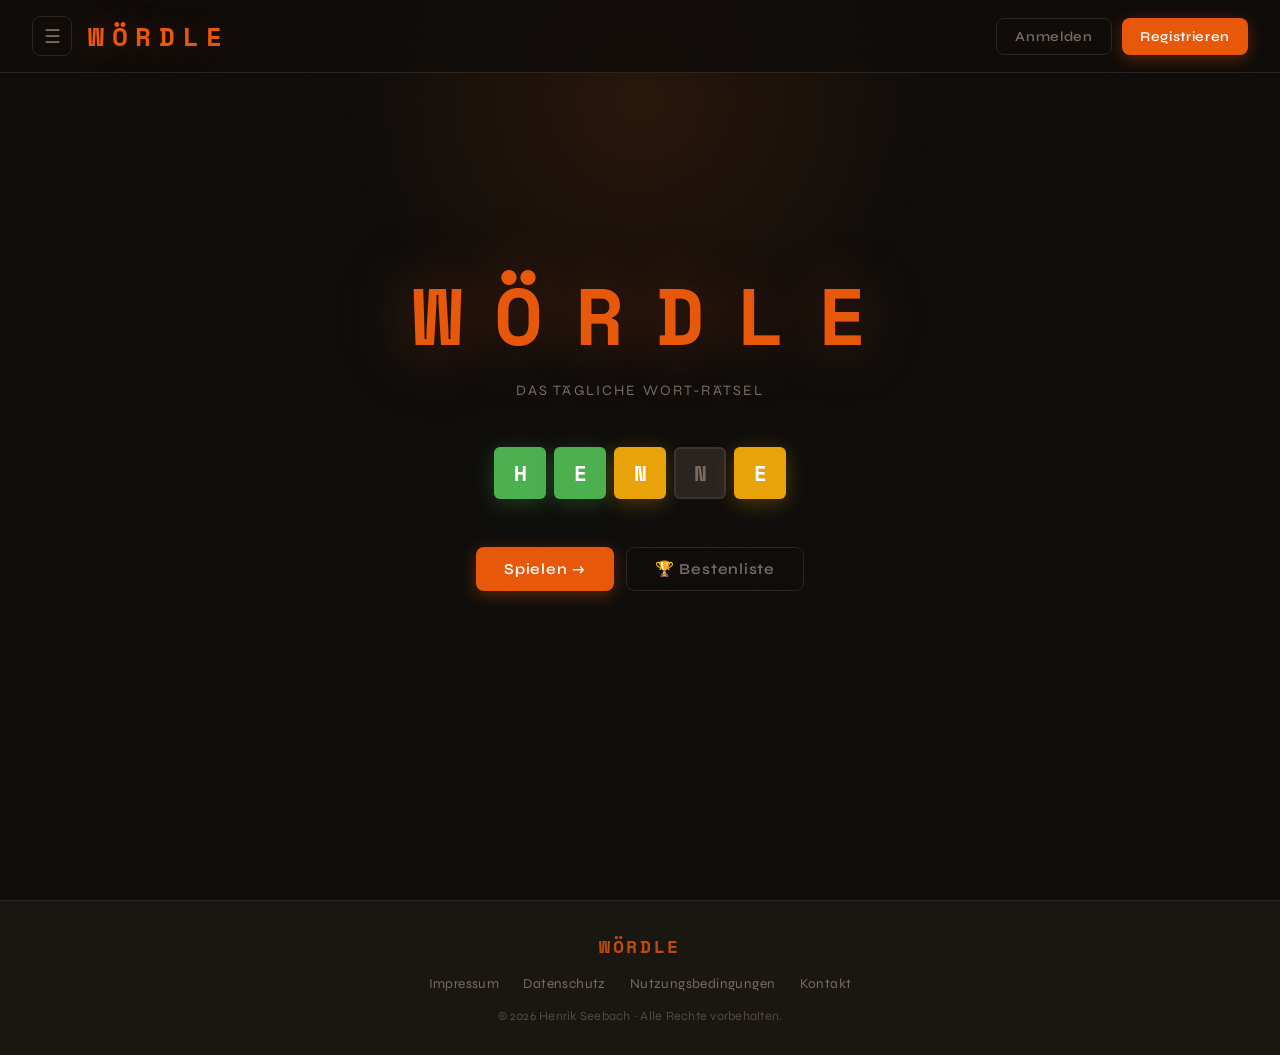
<file: index.html>
<!DOCTYPE html>
<html lang="de">
<head>
  <meta charset="UTF-8" />
  <meta name="viewport" content="width=device-width, initial-scale=1.0, maximum-scale=1.0, user-scalable=no" />
  <title>WORDLE</title>
  <link rel="icon" type="image/png" href="assets/images/favicon.png">
  <link rel="preconnect" href="https://fonts.googleapis.com">
  <link href="https://fonts.googleapis.com/css2?family=Syne:wght@400;600;700;800&family=Space+Mono:wght@400;700&display=swap" rel="stylesheet">
  <link rel="stylesheet" href="style.css">

  <meta property="og:title" content="WORDLE – Das tägliche Wort-Rätsel" />
  <meta property="og:description" content="Errate das Wort des Tages in 6 Versuchen. Täglich ein neues Wort auf Deutsch und Englisch." />
  <meta property="og:image" content="https://henneswordle.netlify.app/assets/images/favicon.png" />
  <meta property="og:url" content="https://henneswordle.netlify.app" />
  <meta property="og:type" content="website" />
  <meta property="og:site_name" content="WORDLE" />

  <script defer src="https://cloud.umami.is/script.js" data-website-id="b211c917-7964-4a11-a147-f7b02a4515f9"></script>
  <meta name="google-site-verification" content="zs4Hgh6BlmfguOk2xi7LPq4DHqSf8XY0o_mjhBrFJ1Q" />
</head>
<body>
<div id="app">

  <!-- ===== HEADER ===== -->
  <header>
    <div class="header-left">
      <button type="button" class="btn-hamburger" id="btn-hamburger" onclick="toggleDrawer()" title="Modi">☰</button>
      <div class="logo" onclick="handleLogoClick()" id="logo-text">WÖRDLE</div>
    </div>
    <div class="header-right">
      <div class="lang-switcher">
        <button type="button" class="lang-btn active" data-lang="de" onclick="switchLanguage('de')">🇩🇪 DE</button>
        <button type="button" class="lang-btn" data-lang="en" onclick="switchLanguage('en')">🇬🇧 EN</button>
      </div>
      <div id="header-auth" style="display:flex; gap:10px;">
        <button class="btn btn-ghost" onclick="openModal('login')" id="btn-login">Anmelden</button>
        <button class="btn btn-primary" onclick="openModal('register')" id="btn-register">Registrieren</button>
      </div>
      <div id="header-user" style="display:none; align-items:center; gap:10px;">
        <button class="btn-icon" onclick="navigate('profile')" title="Profil" id="btn-profile">👤</button>
        <button class="btn-icon" onclick="navigate('leaderboard')" title="Bestenliste">🏆</button>
        <button class="btn btn-ghost" onclick="logout()" id="btn-logout">Abmelden</button>
      </div>
    </div>
  </header>

  <!-- ===== PAGES ===== -->

  <!-- HOME -->
  <div id="page-home" class="page active">
    <div class="hero">
      <div class="hero-title" id="hero-title">WÖRDLE</div>
      <div class="hero-sub" id="hero-sub">Das tägliche Wort-Rätsel</div>
      <div class="hero-demo">
        <div class="demo-tile correct">H</div>
        <div class="demo-tile correct">E</div>
        <div class="demo-tile present">N</div>
        <div class="demo-tile absent">N</div>
        <div class="demo-tile present">E</div>
      </div>
      <div class="hero-actions">
        <button class="btn btn-primary" onclick="startGame()" id="btn-play">Spielen →</button>
        <button class="btn btn-ghost" onclick="navigate('leaderboard')" id="btn-leaderboard-home">🏆 Bestenliste</button>
      </div>
    </div>
  </div>

<!-- GAME -->
  <div id="page-game" class="page">
    <div class="game-header">
      <h2 id="game-subtitle">WORT DES TAGES</h2>
      <div class="countdown" id="header-countdown"></div>
    </div>
    <div id="played-banner" class="played-banner" style="display:none;">
      <h3 id="played-title">Heute bereits gespielt!</h3>
      <p id="played-sub"></p>
    </div>
    <div class="grid-container" id="game-grid"></div>
    <div class="keyboard" id="game-keyboard"></div>
  </div>

  <!-- HARD MODE -->
  <div id="page-hardmode" class="page">
    <div class="game-header hm-game-header">
  <button type="button" class="hm-giveup-btn" id="hm-giveup-btn" onclick="openGiveUpPopup()" title="Aufgeben">
    <svg viewBox="0 0 32 24" fill="none" stroke="currentColor" stroke-width="2.2"
         stroke-linecap="round" stroke-linejoin="round" width="28" height="22">
      <line x1="5" y1="2" x2="5" y2="22"/>
      <path d="M5 5 Q18 2 13 11 Q18 20 5 17"/>
    </svg>
  </button>
  <h2 id="hardmode-subtitle">HARD MODE 💀</h2>
  <div class="countdown" id="hardmode-countdown"></div>
  <button type="button" class="hm-info-btn" onclick="toggleHardModeInfo()" aria-label="Spielregeln">?</button>
  <div class="hm-info-popup" id="hm-info-popup" style="display:none;"></div>
</div>
    <div id="hardmode-played-banner" class="played-banner" style="display:none;">
      <h3 id="hardmode-played-title">Heute bereits gespielt!</h3>
      <p id="hardmode-played-sub"></p>
    </div>
    <div class="grid-container" id="hardmode-grid"></div>
    <div class="keyboard" id="hardmode-keyboard"></div>
  </div>

  
<!-- CHALLENGE GAME PAGE -->
<div id="page-challenge" class="page">
  <div class="challenge-header">
    <button type="button" class="cs-giveup-btn" id="cs-giveup-btn" onclick="openChallengeGiveUpPopup()" title="Aufgeben">
      <svg viewBox="0 0 32 24" fill="none" stroke="currentColor" stroke-width="2.2"
           stroke-linecap="round" stroke-linejoin="round" width="28" height="22">
        <line x1="5" y1="2" x2="5" y2="22"/>
        <path d="M5 5 Q18 2 13 11 Q18 20 5 17"/>
      </svg>
    </button>
    <div class="funmode-title" id="challenge-title">1v1 DUELL</div>
    <button type="button" class="cs-info-btn" id="cs-info-btn" onclick="toggleChallengeInfo()" title="Info">?</button>
    <div class="hm-info-popup" id="cs-info-popup" style="display:none;"></div>
  </div>
  <div id="challenge-game-banner" class="challenge-game-banner" style="display:none;"></div>
  <div id="challenge-grid" class="grid-container"></div>
  <div id="challenge-keyboard" class="keyboard"></div>
</div>

  <!-- PROFILE -->
  <div id="page-profile" class="page">
    <div id="profile-logged-out" class="centered-message" style="display:none;">
      <div class="icon">🔒</div>
      <p id="msg-login-profile">Melde dich an, um dein Profil zu sehen.</p>
      <button class="btn btn-primary" onclick="openModal('login')">Anmelden</button>
    </div>
    <div class="profile-container" id="profile-content" style="display:none;">
      <div class="profile-header">
        <div class="profile-avatar" id="profile-avatar">A</div>
        <div class="profile-info">
          <h2 id="profile-username">Username</h2>
          <p id="profile-email">user@example.com</p>
        </div>
        <div class="profile-pinned" id="profile-pinned"></div>
        <button class="btn-icon friends-profile-btn" onclick="navigate('friends')" id="btn-friends" title="Freunde">👥</button>
</div>
      <!-- BADGES -->
      <div class="badge-section" id="badge-section">
        <div class="section-title" id="badge-section-title">Abzeichen</div>
        <div class="badge-grid" id="badge-grid">
          <div class="lb-empty" style="font-size:0.8rem; padding:20px;">⏳</div>
        </div>
      </div>
      <div class="section-title" id="stats-section-title">Statistiken</div>
      <div class="stats-grid">
        <div class="stat-card streak-card">
          <span class="value" id="stat-streak">0</span>
          <span class="label" id="stat-streak-label">Aktuelle Serie 🔥</span>
        </div>
        <div class="stat-card streak-card">
          <span class="value" id="stat-best-streak">0</span>
          <span class="label" id="stat-best-streak-label">Längste Serie 🏆</span>
        </div>
        <div class="stat-card">
          <span class="value" id="stat-played">0</span>
          <span class="label" id="stat-played-label">Spiele gespielt</span>
        </div>
        <div class="stat-card">
          <span class="value" id="stat-won">0</span>
          <span class="label" id="stat-won-label">Gewonnen</span>
        </div>
        <div class="stat-card">
          <span class="value" id="stat-avg">—</span>
          <span class="label" id="stat-avg-label">Ø Versuche</span>
        </div>
        <div class="stat-card">
          <span class="value" id="stat-winrate">0%</span>
          <span class="label" id="stat-winrate-label">Gewinnrate</span>
        </div>
      </div>
    </div>
  </div>

  <!-- FRIENDS -->
<div id="page-friends" class="page">
  <div class="friends-container" id="friends-container">
    <div class="friends-tabs">
      <button class="lb-tab active" id="friends-tab-list"   onclick="friendsSetTab('list')">👥 <span id="friends-tab-list-label">Freunde</span></button>
      <button class="lb-tab"        id="friends-tab-add"    onclick="friendsSetTab('add')">➕ <span id="friends-tab-add-label">Hinzufügen</span></button>
    </div>

    <!-- Tab: Freundesliste -->
    <div id="friends-panel-list">
      <div class="friends-list-container" id="friends-list"><div class="lb-empty">⏳</div></div>
    </div>

    <!-- Tab: Freund hinzufügen -->
    <div id="friends-panel-add" style="display:none;">
      <div class="form-group" style="margin-bottom:12px;">
        <input type="text" id="friends-search-input" placeholder="Benutzername suchen…" oninput="friendsSearchDebounce()" autocomplete="off" />
      </div>
      <div id="friends-search-result"></div>

      <div class="section-title" id="friends-requests-title" style="margin-top:24px;">Anfragen</div>
      <div class="leaderboard-list" id="friends-requests-list"><div class="lb-empty">⏳</div></div>
    </div>
  </div>
</div>

<!-- FRIEND PROFILE -->
<div id="page-friend-profile" class="page">
  <div class="profile-container">
    <div class="friends-back" onclick="navigate('friends')">← <span id="friend-profile-back-label">Zurück</span></div>
    <div class="profile-header">
      <div class="profile-avatar" id="friend-profile-avatar">?</div>
      <div class="profile-info">
        <h2 id="friend-profile-username">—</h2>
        <p id="friend-profile-email">—</p>
      </div>
    </div>
    <div class="badge-section">
      <div class="section-title" id="friend-badge-title">Abzeichen</div>
      <div class="badge-grid" id="friend-badge-grid"><div class="lb-empty">⏳</div></div>
    </div>
    <div class="section-title" id="friend-stats-title">Statistiken</div>
    <div class="stats-grid" id="friend-stats-grid"></div>
  </div>
</div>

  <!-- LEADERBOARD -->
  <div id="page-leaderboard" class="page">
  <div class="leaderboard-container">
    <div class="section-title" id="lb-section-title">Bestenliste</div>
    <div id="leaderboard-container-inner"></div>
  </div>
</div>

  <!-- IMPRESSUM -->
  <div id="page-impressum" class="page">
    <div class="legal-container">
      <div class="legal-back" onclick="navigate('home')">← <span id="back-home-imp">Zurück</span></div>
      <div class="legal-card">
        <h1 class="legal-title" id="imp-title">Impressum</h1>
        <div class="legal-section">
          <h3 id="imp-angaben">Angaben gemäß § 5 TMG</h3>
          <p>Henrik Seebach<br>E-Mail: <a href="mailto:henneswordle@gmail.com">henneswordle@gmail.com</a></p>
        </div>
        <div class="legal-section">
          <h3 id="imp-verantwortlich">Verantwortlich für den Inhalt</h3>
          <p>Henrik Seebach</p>
        </div>
        <div class="legal-section">
          <h3 id="imp-hinweis-title">Hinweis</h3>
          <p id="imp-hinweis-text">Dieses Projekt ist ein privates, nicht-kommerzielles Freizeitprojekt. Es wird kein Umsatz generiert und keine kommerzielle Absicht verfolgt.</p>
        </div>
        <div class="legal-section">
          <h3 id="imp-haftung-title">Haftungsausschluss</h3>
          <p id="imp-haftung-text">Die Inhalte dieser Seite wurden mit größter Sorgfalt erstellt. Für die Richtigkeit, Vollständigkeit und Aktualität der Inhalte kann keine Gewähr übernommen werden.</p>
        </div>
      </div>
    </div>
  </div>

  <!-- DATENSCHUTZ -->
  <div id="page-datenschutz" class="page">
    <div class="legal-container">
      <div class="legal-back" onclick="navigate('home')">← <span id="back-home-ds">Zurück</span></div>
      <div class="legal-card">
        <h1 class="legal-title" id="ds-title">Datenschutzerklärung</h1>
        <div class="legal-section">
          <h3 id="ds-verantwortlicher-title">Verantwortlicher</h3>
          <p id="ds-verantwortlicher-text">Henrik Seebach, erreichbar unter <a href="mailto:henneswordle@gmail.com">henneswordle@gmail.com</a></p>
        </div>
        <div class="legal-section">
          <h3 id="ds-welche-title">Welche Daten wir speichern</h3>
          <p id="ds-welche-text">Bei der Registrierung werden folgende Daten in unserer Datenbank (Supabase, gehostet in der EU) gespeichert:</p>
          <ul>
            <li id="ds-li1">Benutzername</li>
            <li id="ds-li2">E-Mail-Adresse</li>
            <li id="ds-li3">Passwort (als SHA-256-Hash, nicht im Klartext)</li>
            <li id="ds-li4">Spielstatistiken (Anzahl Spiele, Siege, Serien)</li>
            <li id="ds-li5">Leaderboard-Einträge (Benutzername, Versuche, Zeit)</li>
          </ul>
        </div>
        <div class="legal-section">
          <h3 id="ds-zweck-title">Zweck der Verarbeitung</h3>
          <p id="ds-zweck-text">Die Daten werden ausschließlich für den Betrieb des Spiels verwendet — zur Anmeldung, zur Anzeige persönlicher Statistiken und für die tägliche Bestenliste. Es findet keine kommerzielle Nutzung statt.</p>
        </div>
        <div class="legal-section">
          <h3 id="ds-hosting-title">Hosting & Datenbank</h3>
          <p id="ds-hosting-text">Die Webseite wird über Netlify (USA, Standardvertragsklauseln) gehostet. Die Datenbank läuft auf Supabase (Frankfurt, EU). Beide Anbieter verarbeiten Daten gemäß DSGVO.</p>
        </div>
        <div class="legal-section">
          <h3 id="ds-analyse-title">Reichweitenanalyse (Umami)</h3>
          <p id="ds-analyse-text">Wir nutzen das Analyse-Tool Umami, um die Nutzung unserer Website statistisch auszuwerten. Umami ist eine datenschutzfreundliche Lösung, die keine Cookies verwendet und keine personenbezogenen Daten der Besucher speichert. Alle Daten werden anonymisiert erfasst und dienen lediglich der technischen Optimierung des Spiels. Die Daten werden auf Servern innerhalb der EU verarbeitet.</p>
        </div>
        <div class="legal-section">
          <h3 id="ds-speicher-title">Speicherdauer</h3>
          <p id="ds-speicher-text">Deine Daten werden gespeichert, solange dein Account existiert. Du kannst jederzeit die Löschung deines Accounts und aller damit verbundenen Daten per E-Mail anfordern.</p>
        </div>
        <div class="legal-section">
          <h3 id="ds-cookies-title">Cookies & lokale Speicherung</h3>
          <p id="ds-cookies-text">Wir verwenden keine Tracking-Cookies. Es wird lediglich der lokale Browser-Speicher (localStorage) genutzt, um deine Sitzung und Spracheinstellung zu speichern. Diese Daten verlassen nicht deinen Browser.</p>
        </div>
        <div class="legal-section">
          <h3 id="ds-rechte-title">Deine Rechte</h3>
          <p id="ds-rechte-text">Du hast das Recht auf Auskunft, Berichtigung und Löschung deiner gespeicherten Daten. Kontaktiere uns dafür unter <a href="mailto:henneswordle@gmail.com">henneswordle@gmail.com</a>.</p>
        </div>
      </div>
    </div>
  </div>

  <!-- KONTAKT -->
  <div id="page-kontakt" class="page">
    <div class="legal-container">
      <div class="legal-back" onclick="navigate('home')">← <span id="back-home-ko">Zurück</span></div>
      <div class="legal-card">
        <h1 class="legal-title" id="ko-title">Kontakt</h1>
        <div class="legal-section">
          <p id="ko-intro">Du hast Fragen, Feedback oder möchtest deinen Account löschen? Melde dich gerne:</p>
        </div>
        <div class="contact-info">
          <div class="contact-row">
            <span class="contact-icon">✉️</span>
            <a href="mailto:henneswordle@gmail.com" id="ko-email">henneswordle@gmail.com</a>
          </div>
          <div class="contact-row">
            <span class="contact-icon">👤</span>
            <span id="ko-name">Henrik Seebach</span>
          </div>
        </div>
        <div class="legal-section">
          <p id="ko-response">Ich versuche, innerhalb von 48 Stunden zu antworten.</p>
        </div>
      </div>
    </div>
  </div>

  <!-- AGB -->
  <div id="page-agb" class="page">
    <div class="legal-container">
      <div class="legal-back" onclick="navigate('home')">← <span id="back-home-agb">Zurück</span></div>
      <div class="legal-card">
        <h1 class="legal-title" id="agb-title">Nutzungsbedingungen</h1>
        <div class="legal-section">
          <h3 id="agb-nutzung-title">Nutzung</h3>
          <p id="agb-nutzung-text">Wördle ist ein kostenloses, privates Freizeitprojekt. Die Nutzung ist kostenlos und freiwillig. Es besteht kein Anspruch auf dauerhafte Verfügbarkeit.</p>
        </div>
        <div class="legal-section">
          <h3 id="agb-account-title">Account</h3>
          <p id="agb-account-text">Pro Person ist ein Account erlaubt. Das Erstellen von Fake-Accounts oder das Manipulieren von Spielergebnissen ist nicht gestattet und kann zur Sperrung führen.</p>
        </div>
        <div class="legal-section">
          <h3 id="agb-verhalten-title">Verhalten</h3>
          <p id="agb-verhalten-text">Bitte wähle einen angemessenen Benutzernamen. Namen die andere beleidigen oder diskriminieren sind nicht erlaubt und werden ohne Vorwarnung gelöscht.</p>
        </div>
        <div class="legal-section">
          <h3 id="agb-haftung-title">Haftung</h3>
          <p id="agb-haftung-text">Dieses Projekt wird ohne Gewähr betrieben. Für Datenverlust oder Ausfälle wird keine Haftung übernommen.</p>
        </div>
      </div>
    </div>
  </div>

  <!-- FUN MODE PAGE -->
<div id="page-funmode" class="page">
  <div class="funmode-header">
    <button type="button" class="btn btn-ghost funmode-back " onclick="navigate('home')"><span class="funmode-back-label" id="funmode-back-label">Zurück</span></button>
    <div class="funmode-title" id="funmode-title">WORDLE UNRANKED</div>
    <button type="button" class="btn btn-ghost  restart" onclick="restartFunMode()" id="btn-funmode-restart">↺ <span id="funmode-restart-label">Neu</span></button>
  </div>
  <div id="funmode-grids" class="funmode-grids"></div>
  <div class="keyboard" id="funmode-keyboard"></div>
</div>

</div><!-- end #app -->

<!-- SIDE DRAWER -->
<div id="drawer-overlay" onclick="closeDrawer()"></div>
<div id="side-drawer">
  <div class="drawer-header">
    <span class="drawer-title" id="drawer-title">SPIELMODI</span>
    <button class="drawer-close" onclick="closeDrawer()">✕</button>
  </div>
  <div class="drawer-section-label" id="drawer-label-daily">Täglich</div>
  <button class="drawer-item" id="drawer-item-daily" onclick="closeDrawer(); startGame();">
    <span class="drawer-item-icon">📅</span>
    <div class="drawer-item-text">
      <span class="drawer-item-name" id="drawer-name-daily">Wördle</span>
      <span class="drawer-item-desc" id="drawer-desc-daily">Wort des Tages</span>
    </div>
  </button>
  <button class="drawer-item" id="drawer-item-hardmode" onclick="closeDrawer(); startHardMode();">
    <span class="drawer-item-icon">💀</span>
    <div class="drawer-item-text">
      <span class="drawer-item-name" id="drawer-name-hardmode">Hard Mode</span>
      <span class="drawer-item-desc" id="drawer-desc-hardmode">Nur gültige Guesses · Täglich</span>
    </div>
  </button>
  <div class="drawer-section-label" id="drawer-label-fun">Spielwiese</div>
  <button class="drawer-item" onclick="closeDrawer(); setupFunMode('solo');">
    <span class="drawer-item-icon">🎯</span>
    <div class="drawer-item-text">
      <span class="drawer-item-name" id="drawer-name-solo">Wördle</span>
      <span class="drawer-item-desc" id="drawer-desc-solo">1 Wort · 6 Versuche</span>
    </div>
  </button>
  <button class="drawer-item" onclick="closeDrawer(); setupFunMode('dordle');">
    <span class="drawer-item-icon">🎮</span>
    <div class="drawer-item-text">
      <span class="drawer-item-name">Dordle</span>
      <span class="drawer-item-desc" id="drawer-desc-dordle">2 Wörter · 7 Versuche</span>
    </div>
  </button>
  <button class="drawer-item" onclick="closeDrawer(); setupFunMode('quordle');">
    <span class="drawer-item-icon">🪟</span>
    <div class="drawer-item-text">
      <span class="drawer-item-name">Quordle</span>
      <span class="drawer-item-desc" id="drawer-desc-quordle">4 Wörter · 9 Versuche</span>
    </div>
  </button>
  <button class="drawer-item" onclick="closeDrawer(); setupFunMode('octordle');">
    <span class="drawer-item-icon">🐙</span>
    <div class="drawer-item-text">
      <span class="drawer-item-name">Octordle</span>
      <span class="drawer-item-desc" id="drawer-desc-octordle">8 Wörter · 13 Versuche</span>
    </div>
  </button>
</div>

<!-- ===== FOOTER ===== -->
<footer id="main-footer">
  <div class="footer-inner">
    <div class="footer-logo" onclick="navigate('home')" id="footer-logo">WÖRDLE</div>
    <nav class="footer-nav">
      <a onclick="navigate('impressum')" id="footer-imp">Impressum</a>
      <a onclick="navigate('datenschutz')" id="footer-ds">Datenschutz</a>
      <a onclick="navigate('agb')" id="footer-agb">Nutzungsbedingungen</a>
      <a onclick="navigate('kontakt')" id="footer-ko">Kontakt</a>
    </nav>
    <div class="footer-copy" id="footer-copy">© 2025 Henrik Seebach · Privates Projekt</div>
  </div>
</footer>

<!-- ===== MODALS ===== -->
<div class="modal-overlay" id="modal-overlay" onclick="closeModalOutside(event)">
  <div class="modal">
    <button class="modal-close" onclick="closeModal()">✕</button>
    <div id="modal-login">
      <div class="modal-title" id="modal-login-title">ANMELDEN</div>
      <div class="form-group">
        <label id="label-username">Benutzername</label>
        <input type="text" id="input-username" placeholder="Dein Benutzername" autocomplete="username" />
      </div>
      <div class="form-group">
        <label id="label-password">Passwort</label>
        <input type="password" id="input-password" placeholder="••••••••" autocomplete="current-password" />
      </div>
      <div class="form-error" id="login-error">Falscher Benutzername oder Passwort.</div>
      <button class="btn btn-primary form-submit" onclick="doLogin()" id="btn-do-login">Anmelden</button>
      <div class="form-switch">
        <span id="no-account-text">Noch kein Konto?</span>
        <a onclick="openModal('register')" id="switch-to-register"> Registrieren</a>
      </div>
    </div>
    <div id="modal-register" style="display:none;">
      <div class="modal-title" id="modal-register-title">REGISTRIEREN</div>
      <div class="form-group">
        <label id="label-reg-username">Benutzername</label>
        <input type="text" id="input-reg-username" placeholder="Wähle einen Namen" autocomplete="username" />
      </div>
      <div class="form-group">
        <label id="label-reg-email">E-Mail</label>
        <input type="email" id="input-reg-email" placeholder="deine@email.de" autocomplete="email" />
      </div>
      <div class="form-group">
        <label id="label-reg-password">Passwort</label>
        <input type="password" id="input-reg-password" placeholder="Mindestens 6 Zeichen" autocomplete="new-password" />
      </div>
      <div class="form-error" id="register-error">Dieser Benutzername ist bereits vergeben.</div>
      <button class="btn btn-primary form-submit" onclick="doRegister()" id="btn-do-register">Konto erstellen</button>
      <div class="form-switch">
        <span id="has-account-text">Bereits ein Konto?</span>
        <a onclick="openModal('login')" id="switch-to-login"> Anmelden</a>
      </div>
    </div>
  </div>
</div>

<!-- ===== RESULT OVERLAY ===== -->
<div class="result-overlay" id="result-overlay">
  <div class="result-card">
    <button class="result-close-btn" onclick="closeResult()" id="btn-close-result" title="Schließen">✕</button>
    <span class="result-emoji" id="result-emoji">🎉</span>
    <div class="result-title" id="result-title">Glückwunsch!</div>
    <div class="result-word" id="result-word">WORT</div>
    <div class="result-stats">
      <div class="result-stat">
        <span class="result-stat-num" id="res-attempts">3</span>
        <span class="result-stat-label" id="res-attempts-label">Versuche</span>
      </div>
      <div class="result-stat">
        <span class="result-stat-num" id="res-streak">5</span>
        <span class="result-stat-label" id="res-streak-label">Serie 🔥</span>
      </div>
      <div class="result-stat">
        <span class="result-stat-num" id="res-time">1:24</span>
        <span class="result-stat-label" id="res-time-label">Zeit</span>
      </div>
    </div>
    <div class="result-countdown" id="result-countdown-text">
      Nächstes Wort in <span id="result-timer">00:00:00</span>
    </div>
    <div class="result-actions">
      <button class="btn btn-primary" onclick="closeResult(); navigate('leaderboard');" id="btn-to-lb">🏆 Bestenliste</button>
      <button class="btn btn-ghost" onclick="shareResult()" id="btn-share">Teilen</button>
    </div>
  </div>
  <div id="offline-warning-banner" style="display:none; background: rgba(232,88,10,0.12); border: 1px solid var(--primary); border-radius: 8px; padding: 10px 14px; font-size: 0.82rem; color: var(--primary); margin-bottom: 16px; text-align: center;"></div>
</div>

<!-- ===== HARD MODE RESULT OVERLAY ===== -->
<div class="result-overlay" id="hardmode-result-overlay">
  <div class="result-card">
    <button class="result-close-btn" onclick="closeHardResult()" title="Schließen">✕</button>
    <span class="result-emoji" id="hm-result-emoji">🎉</span>
    <div class="result-title" id="hm-result-title">Glückwunsch!</div>
    <div class="result-word" id="hm-result-word">WORT</div>
    <div class="result-stats">
      <div class="result-stat">
        <span class="result-stat-num" id="hm-res-attempts">3</span>
        <span class="result-stat-label" id="hm-res-attempts-label">Versuche</span>
      </div>
      <div class="result-stat">
        <span class="result-stat-num" id="hm-res-wins">0</span>
        <span class="result-stat-label" id="hm-res-wins-label">Hard Wins 💀</span>
      </div>
      <div class="result-stat">
        <span class="result-stat-num" id="hm-res-time">1:24</span>
        <span class="result-stat-label" id="hm-res-time-label">Zeit</span>
      </div>
    </div>
    <div class="result-countdown" id="hm-result-countdown-text">
      Nächstes Wort in <span id="hm-result-timer">00:00:00</span>
    </div>
    <div class="result-actions">
      <button class="btn btn-ghost" onclick="closeHardResult()" id="hm-btn-close">✕ Schließen</button>
    </div>
  </div>
</div>
 
<!-- FRIEND REQUEST POPUP -->
<div class="badge-popup-overlay" id="friend-req-overlay" onclick="closeFriendReqPopup()">
  <div class="badge-popup" onclick="event.stopPropagation()">
    <div class="badge-popup-emoji">👥</div>
    <div class="badge-popup-name" id="friend-req-name">—</div>
    <div class="badge-popup-desc" id="friend-req-desc">Freundschaftsanfrage senden?</div>
    <div style="display:flex; gap:10px; margin-top:16px;">
      <button class="btn btn-ghost" onclick="closeFriendReqPopup()" style="flex:1" id="friend-req-cancel">Abbrechen</button>
      <button class="btn btn-primary" onclick="confirmFriendRequest()" style="flex:1" id="friend-req-confirm">Senden</button>
    </div>
  </div>
</div>

<!-- REMOVE FRIEND POPUP -->
<div class="badge-popup-overlay" id="remove-friend-overlay" onclick="closeRemoveFriendPopup()">
  <div class="badge-popup" onclick="event.stopPropagation()">
    <div class="badge-popup-emoji">👋</div>
    <div class="badge-popup-name" id="remove-friend-name">—</div>
    <div class="badge-popup-desc" id="remove-friend-desc">—</div>
    <div style="display:flex; gap:10px; margin-top:16px;">
      <button class="btn btn-ghost" onclick="closeRemoveFriendPopup()" style="flex:1" id="remove-friend-cancel">Abbrechen</button>
      <button class="btn btn-primary" onclick="executeRemoveFriend()" style="flex:1" id="remove-friend-confirm">Entfernen</button>
    </div>
  </div>
</div>

<!-- AUFGEBEN POPUP (Hard Mode) -->
<div class="badge-popup-overlay" id="giveup-overlay" onclick="closeGiveUpPopup()">
  <div class="badge-popup" onclick="event.stopPropagation()">
    <div class="badge-popup-emoji">🏳️</div>
    <div class="badge-popup-name" id="giveup-title">Aufgeben?</div>
    <div class="badge-popup-desc" id="giveup-desc">Du verlierst diese Runde und erfährst das Wort.</div>
    <div style="display:flex; gap:10px; margin-top:16px;">
      <button class="btn btn-ghost" onclick="closeGiveUpPopup()" style="flex:1" id="giveup-cancel">Abbrechen</button>
      <button class="btn btn-primary" onclick="executeGiveUp()" style="flex:1" id="giveup-confirm">Aufgeben</button>
    </div>
  </div>
</div>

<!-- ===== BADGE POPUP ===== -->
<div class="badge-popup-overlay" id="badge-popup-overlay" onclick="closeBadgePopup()">
  <div class="badge-popup" id="badge-popup" onclick="event.stopPropagation()">
    <div class="badge-popup-emoji" id="badge-popup-emoji">🏅</div>
    <div class="badge-popup-new">Neues Abzeichen!</div>
    <div class="badge-popup-name" id="badge-popup-name">—</div>
    <div class="badge-popup-desc" id="badge-popup-desc">—</div>
    <button class="btn btn-primary" onclick="closeBadgePopup()" style="margin-top:16px; width:100%">Cool! 🎉</button>
  </div>
</div>

<!-- FREUND AKTIONEN POPUP -->
<div id="friend-action-overlay" class="badge-popup-overlay" onclick="closeFriendActionPopup()">
  <div class="friend-action-menu" id="friend-action-menu" onclick="event.stopPropagation()">
    <button onclick="friendActionProfile()">👤 <span id="fa-profile-label">Profil ansehen</span></button>
    <button onclick="friendActionChallenge()">⚔️ <span id="fa-challenge-label">Herausfordern</span></button>
    <div class="menu-divider"></div>
    <button class="menu-danger" onclick="friendActionRemove()">✕ <span id="fa-remove-label">Freund entfernen</span></button>
  </div>
</div>

<!-- CHALLENGE: Eingehende Herausforderung -->
<div id="challenge-incoming-overlay" class="badge-popup-overlay">
  <div class="badge-popup" style="text-align:center;">
    <div class="badge-popup-emoji">⚔️</div>
    <div class="badge-popup-name" id="challenge-incoming-title">Herausforderung!</div>
    <div class="badge-popup-desc" id="challenge-incoming-desc"></div>
    <div style="display:flex; gap:10px; margin-top:16px;">
      <button id="challenge-accept-btn" class="btn btn-primary" onclick="acceptChallenge()" style="flex:1">Annehmen ✓</button>
      <button id="challenge-decline-btn" class="btn btn-ghost" onclick="declineChallenge()" style="flex:1">Ablehnen ✗</button>
    </div>
  </div>
</div>

<!-- CHALLENGE: Warten auf Gegner -->
<div id="challenge-waiting-overlay" class="badge-popup-overlay">
  <div class="badge-popup" style="text-align:center;">
    <div class="badge-popup-emoji">⏳</div>
    <div class="badge-popup-name" id="challenge-waiting-title">Warte auf Antwort…</div>
    <div class="badge-popup-desc" id="challenge-waiting-desc"></div>
    <button id="challenge-waiting-cancel" class="btn btn-ghost" onclick="cancelChallengeWaiting()" style="margin-top:16px; width:100%">Abbrechen</button>
  </div>
</div>

<!-- CHALLENGE AUFGEBEN -->
<div class="badge-popup-overlay" id="cs-giveup-overlay" onclick="closeChallengeGiveUpPopup()">
  <div class="badge-popup" onclick="event.stopPropagation()">
    <div class="badge-popup-emoji">🏳️</div>
    <div class="badge-popup-name" id="cs-giveup-title">Aufgeben?</div>
    <div class="badge-popup-desc" id="cs-giveup-desc">Du verlierst das Duell. Beide sehen das Ergebnis.</div>
    <div style="display:flex; gap:10px; margin-top:16px;">
      <button class="btn btn-ghost" onclick="closeChallengeGiveUpPopup()" style="flex:1" id="cs-giveup-cancel">Abbrechen</button>
      <button class="btn btn-primary" onclick="executeChallengeGiveUp()" style="flex:1" id="cs-giveup-confirm">Aufgeben</button>
    </div>
  </div>
</div>

<!-- CHALLENGE: Siegerehrung -->
<div id="challenge-result-overlay" class="result-overlay">
  <div class="result-card">
    <div id="cr-emoji" class="result-emoji">🎉</div>
    <div id="cr-winner" class="result-title"></div>
    <div id="cr-word" class="result-word"></div>
    <div class="result-stats">
      <div class="result-stat">
        <span class="result-stat-num" id="cr-my-attempts">—</span>
        <span class="result-stat-label" id="cr-my-label">Du</span>
        <span style="font-size:0.78rem; color:var(--text-muted); display:block; margin-top:4px;" id="cr-my-time"></span>
      </div>
      <div class="result-stat">
        <span class="result-stat-num" id="cr-opp-attempts">—</span>
        <span class="result-stat-label" id="cr-opp-label">Gegner</span>
        <span style="font-size:0.78rem; color:var(--text-muted); display:block; margin-top:4px;" id="cr-opp-time"></span>
      </div>
    </div>
    <div class="result-actions">
      <button id="cr-close-btn" class="btn btn-ghost" onclick="closeChallengeResult()">✕ Schließen</button>
      <button id="cr-rematch-btn" class="btn btn-primary" onclick="challengeRematch()">🔄 Revanche</button>
    </div>
  </div>
</div>

<!-- ===== TOAST ===== -->
<div class="toast-container" id="toast-container"></div>

<script src="wordlists.js"></script>
<script src="app.js"></script>
</body>
</html>
</file>
<file: style.css>
/* ============================================================
   CSS VARIABLES
   ============================================================ */
:root {
  --primary:        #E8580A;
  --primary-light:  #F47C3C;
  --primary-dark:   #C44A08;
  --primary-glow:   rgba(232, 88, 10, 0.35);
  --bg:             #0F0D0B;
  --surface:        #1A1612;
  --surface-light:  #251E18;
  --surface-border: #2E2420;
  --text:           #F5EDE6;
  --text-muted:     #7A6A60;
  --correct:        #4CAF50;
  --correct-glow:   rgba(76, 175, 80, 0.3);
  --present:        #E8A30A;
  --present-glow:   rgba(232, 163, 10, 0.3);
  --absent:         #2A2320;
  --absent-border:  #3A3330;
  --font-display:   'Syne', sans-serif;
  --font-mono:      'Space Mono', monospace;
  --radius:         8px;
}


/* ============================================================
   RESET & BASE
   ============================================================ */
*, *::before, *::after { box-sizing: border-box; margin: 0; padding: 0; }

body {
  background: var(--bg);
  color: var(--text);
  font-family: var(--font-display);
  min-height: auto;
  overflow-x: hidden;
  position: relative;
}

/* Noise texture overlay */
body::before {
  content: '';
  position: fixed;
  inset: 0;
  background-image: url("data:image/svg+xml,%3Csvg viewBox='0 0 200 200' xmlns='http://www.w3.org/2000/svg'%3E%3Cfilter id='n'%3E%3CfeTurbulence type='fractalNoise' baseFrequency='0.9' numOctaves='4' stitchTiles='stitch'/%3E%3C/filter%3E%3Crect width='100%25' height='100%25' filter='url(%23n)' opacity='0.04'/%3E%3C/svg%3E");
  background-size: 200px 200px;
  pointer-events: none;
  z-index: 0;
  opacity: 0.4;
}

/* Radial glow background */
body::after {
  content: '';
  position: fixed;
  top: -200px;
  left: 50%;
  transform: translateX(-50%);
  width: 600px;
  height: 600px;
  background: radial-gradient(circle, rgba(232,88,10,0.12) 0%, transparent 70%);
  pointer-events: none;
  z-index: 0;
}

::-webkit-scrollbar       { width: 6px; }
::-webkit-scrollbar-track { background: var(--bg); }
::-webkit-scrollbar-thumb { background: var(--primary-dark); border-radius: 3px; }

#app {
  position: relative;
  z-index: 1;
  min-height: 100vh;
  display: flex;
  flex-direction: column;
}

@keyframes fadeUp {
  from { opacity: 0; transform: translateY(30px); }
  to   { opacity: 1; transform: translateY(0); }
}


/* ============================================================
   HEADER
   ============================================================ */
header {
  display: flex;
  align-items: center;
  justify-content: space-between;
  padding: 16px 32px;
  border-bottom: 1px solid var(--surface-border);
  background: rgba(15,13,11,0.8);
  backdrop-filter: blur(20px);
  position: sticky;
  top: 0;
  z-index: 100;
}

.header-left  { display: flex; align-items: center; gap: 16px; }
.header-right { display: flex; align-items: center; gap: 12px; }
#header-auth  { display: flex; gap: 10px; }

.logo {
  font-family: var(--font-mono);
  font-size: 1.6rem;
  font-weight: 700;
  letter-spacing: 0.3em;
  color: var(--primary);
  text-shadow: 0 0 30px var(--primary-glow);
  cursor: pointer;
  transition: text-shadow 0.3s;
}
.logo:hover { text-shadow: 0 0 50px var(--primary-glow), 0 0 80px var(--primary-glow); }

.btn-hamburger {
  background: transparent;
  border: 1px solid var(--surface-border);
  color: var(--text-muted);
  font-size: 1.2rem;
  width: 40px;
  height: 40px;
  border-radius: var(--radius);
  cursor: pointer;
  display: flex;
  align-items: center;
  justify-content: center;
  transition: all 0.2s;
  flex-shrink: 0;
}
.btn-hamburger:hover { color: var(--primary); border-color: var(--primary); background: rgba(232,88,10,0.06); }

.lang-switcher {
  display: flex;
  gap: 6px;
  background: var(--surface);
  border: 1px solid var(--surface-border);
  border-radius: var(--radius);
  padding: 4px;
}
.lang-btn {
  padding: 5px 12px;
  border-radius: 5px;
  font-size: 0.8rem;
  font-weight: 600;
  cursor: pointer;
  transition: all 0.2s;
  border: none;
  background: transparent;
  color: var(--text-muted);
  font-family: var(--font-display);
}
.lang-btn.active { background: var(--primary); color: #fff; box-shadow: 0 2px 8px var(--primary-glow); }


/* ============================================================
   BUTTONS
   ============================================================ */
.btn {
  display: inline-flex;
  align-items: center;
  gap: 8px;
  padding: 9px 18px;
  border-radius: var(--radius);
  font-family: var(--font-display);
  font-size: 0.85rem;
  font-weight: 600;
  cursor: pointer;
  transition: all 0.2s;
  border: none;
  letter-spacing: 0.05em;
}
.btn-primary { background: var(--primary); color: #fff; box-shadow: 0 4px 16px var(--primary-glow); }
.btn-primary:hover { background: var(--primary-light); box-shadow: 0 4px 24px rgba(232,88,10,0.55); transform: translateY(-1px); }
.btn-ghost { background: transparent; color: var(--text-muted); border: 1px solid var(--surface-border); }
.btn-ghost:hover { color: var(--text); border-color: var(--primary); background: rgba(232,88,10,0.06); }

.btn-icon {
  padding: 9px;
  background: var(--surface-light);
  border: 1px solid var(--surface-border);
  color: var(--text-muted);
  border-radius: var(--radius);
  cursor: pointer;
  font-size: 1rem;
  transition: all 0.2s;
  display: inline-flex;
  align-items: center;
  justify-content: center;
}
.btn-icon:hover { color: var(--text); border-color: var(--primary); }


/* ============================================================
   PAGES (routing)
   ============================================================ */
.page        { display: none; flex: 1; }
.page.active { display: flex; flex-direction: column; }


/* ============================================================
   HOME PAGE
   ============================================================ */
#page-home {
  align-items: center;
  justify-content: center;
  padding: 16px 24px;
  flex: none;
  min-height: 60vh;
  margin-bottom: 100px;
  margin-top: 80px;
}

.hero { text-align: center; max-width: 560px; animation: fadeUp 0.6s ease both; }

.hero-title {
  font-family: var(--font-mono);
  font-size: clamp(3rem, 10vw, 5rem);
  font-weight: 700;
  letter-spacing: 0.4em;
  text-indent: 0.4em;
  color: var(--primary);
  text-shadow: 0 0 60px var(--primary-glow), 0 0 120px rgba(232,88,10,0.15);
  margin-bottom: 8px;
}
.hero-sub     { color: var(--text-muted); font-size: 0.9rem; letter-spacing: 0.15em; text-transform: uppercase; margin-bottom: 48px; }
.hero-demo    { display: flex; gap: 8px; justify-content: center; margin-bottom: 48px; }
.hero-actions { display: flex; gap: 12px; justify-content: center; flex-wrap: wrap; }
.hero-actions .btn { padding: 12px 28px; font-size: 0.95rem; }

.demo-tile {
  width: 52px; height: 52px;
  display: flex; align-items: center; justify-content: center;
  font-family: var(--font-mono); font-weight: 700; font-size: 1.3rem;
  border-radius: 6px; border: 2px solid transparent;
  animation: demoReveal 0.4s ease both;
}
.demo-tile:nth-child(1) { animation-delay: 0.1s; }
.demo-tile:nth-child(2) { animation-delay: 0.2s; }
.demo-tile:nth-child(3) { animation-delay: 0.3s; }
.demo-tile:nth-child(4) { animation-delay: 0.4s; }
.demo-tile:nth-child(5) { animation-delay: 0.5s; }

@keyframes demoReveal {
  from { opacity: 0; transform: scale(0.5) rotate(-10deg); }
  to   { opacity: 1; transform: scale(1) rotate(0deg); }
}

.demo-tile.correct { background: var(--correct); color: #fff; box-shadow: 0 4px 20px var(--correct-glow); }
.demo-tile.present { background: var(--present); color: #fff; box-shadow: 0 4px 20px var(--present-glow); }
.demo-tile.absent  { background: var(--absent); color: var(--text-muted); border-color: var(--absent-border); }


/* ============================================================
   DAILY GAME PAGE
   ============================================================ */
#page-game { align-items: center; padding: 32px 16px; gap: 24px; }
/* nach: #page-game { align-items: center; padding: 32px 16px; gap: 24px; } */
#page-hardmode { align-items: center; padding: 32px 16px; gap: 24px; }

.game-header { text-align: center; animation: fadeUp 0.4s ease; }
.game-header h2 { font-family: var(--font-mono); font-size: 0.8rem; letter-spacing: 0.2em; color: var(--text-muted); text-transform: uppercase; }
.countdown { font-family: var(--font-mono); font-size: 1rem; color: var(--primary); margin-top: 4px; }

/* --- Grid --- */
.grid-container { display: flex; flex-direction: column; gap: 6px; animation: fadeUp 0.5s ease 0.1s both; perspective: 600px; }
.grid-row { display: flex; gap: 6px; }
.grid-tile {
  width: 62px; height: 62px;
  display: flex; align-items: center; justify-content: center;
  font-family: var(--font-mono); font-weight: 700; font-size: 1.6rem;
  border-radius: 8px; border: 2px solid var(--surface-border);
  background: var(--surface); color: var(--text);
  transition: border-color 0.15s;
  position: relative; user-select: none;
  transform-origin: center center; will-change: transform; touch-action: manipulation;
}
.grid-tile.filled        { border-color: var(--text-muted); animation: tilePop 0.1s ease; }
.grid-tile.cursor        { border-color: var(--primary); box-shadow: 0 0 0 2px var(--primary-glow); }
.grid-tile.cursor.filled { border-color: var(--primary); }
.grid-tile.correct       { background: var(--correct); border-color: var(--correct); color: #fff; box-shadow: 0 4px 20px var(--correct-glow); }
.grid-tile.present       { background: var(--present); border-color: var(--present); color: #fff; box-shadow: 0 4px 20px var(--present-glow); }
.grid-tile.absent        { background: var(--absent); border-color: var(--absent-border); color: #9A8A80; }
.grid-tile.shake         { animation: tileShake 0.4s ease; }
.grid-tile.bounce        { animation: tileBounce 0.6s ease; }

@keyframes tilePop    { 0% { transform: scale(0.9); } 50% { transform: scale(1.08); } 100% { transform: scale(1); } }
@keyframes tileShake  { 0%, 100% { transform: translateX(0); } 20% { transform: translateX(-6px); } 40% { transform: translateX(6px); } 60% { transform: translateX(-4px); } 80% { transform: translateX(4px); } }
@keyframes tileBounce { 0%, 100% { transform: translateY(0); } 30% { transform: translateY(-16px); } 60% { transform: translateY(-6px); } }

/* --- Keyboard (daily) --- */
.keyboard     { display: flex; flex-direction: column; gap: 6px; animation: fadeUp 0.5s ease 0.2s both; }
.keyboard-row { display: flex; gap: 5px; justify-content: center; }

.key {
  min-width: 40px;
  height: 54px;
  padding: 0 8px;
  display: flex; align-items: center; justify-content: center;
  font-family: var(--font-display); font-weight: 700; font-size: 0.85rem;
  border-radius: 6px; cursor: pointer;
  background: var(--surface-light); color: var(--text);
  border: 1px solid var(--surface-border);
  transition: all 0.15s;
  user-select: none; -webkit-tap-highlight-color: transparent; touch-action: manipulation;
}
.key:active  { transform: scale(0.93); }
.key.wide    { min-width: 62px; font-size: 0.75rem; }
.key.correct { background: var(--correct); border-color: var(--correct); color: #fff; box-shadow: 0 2px 10px var(--correct-glow); }
.key.present { background: var(--present); border-color: var(--present); color: #fff; box-shadow: 0 2px 10px var(--present-glow); }
.key.absent  { background: #1a1715; border-color: #2a2420; color: #665c54; opacity: 0.55; cursor: default; }


/* ============================================================
   MODALS
   ============================================================ */
.modal-overlay {
  position: fixed; inset: 0;
  background: rgba(0,0,0,0.7); backdrop-filter: blur(8px);
  z-index: 200; display: flex; align-items: center; justify-content: center; padding: 20px;
  opacity: 0; pointer-events: none; transition: opacity 0.3s;
}
.modal-overlay.open { opacity: 1; pointer-events: all; }

.modal {
  background: var(--surface); border: 1px solid var(--surface-border); border-radius: 16px;
  padding: 36px; width: 100%; max-width: 400px; position: relative;
  transform: scale(0.9) translateY(20px); transition: transform 0.3s;
  box-shadow: 0 24px 80px rgba(0,0,0,0.5), 0 0 0 1px rgba(232,88,10,0.1);
}
.modal-overlay.open .modal { transform: scale(1) translateY(0); }
.modal-title { font-family: var(--font-mono); font-size: 1.2rem; font-weight: 700; letter-spacing: 0.1em; color: var(--primary); margin-bottom: 28px; text-align: center; }
.modal-close { position: absolute; top: 16px; right: 16px; background: transparent; border: none; color: var(--text-muted); font-size: 1.2rem; cursor: pointer; padding: 4px; transition: color 0.2s; }
.modal-close:hover { color: var(--text); }


/* ============================================================
   FORMS
   ============================================================ */
.form-group       { margin-bottom: 16px; }
.form-group label { display: block; font-size: 0.78rem; font-weight: 600; letter-spacing: 0.1em; text-transform: uppercase; color: var(--text-muted); margin-bottom: 6px; }
.form-group input { width: 100%; padding: 12px 16px; background: var(--surface-light); border: 1px solid var(--surface-border); border-radius: var(--radius); color: var(--text); font-family: var(--font-display); font-size: 0.95rem; transition: border-color 0.2s, box-shadow 0.2s; outline: none; }
.form-group input:focus { border-color: var(--primary); box-shadow: 0 0 0 3px rgba(232,88,10,0.1); }
.form-submit      { width: 100%; padding: 13px; margin-top: 8px; font-size: 0.95rem; }
.form-switch      { text-align: center; margin-top: 20px; font-size: 0.85rem; color: var(--text-muted); }
.form-switch a    { color: var(--primary); cursor: pointer; text-decoration: none; font-weight: 600; }
.form-switch a:hover { text-decoration: underline; }
.form-error         { color: #ff6b6b; font-size: 0.82rem; margin-top: 6px; display: none; }
.form-error.visible { display: block; }


/* ============================================================
   TOASTS
   ============================================================ */
/* --- KLASSISCHER TOAST (Daily, Login, etc.) --- */
.toast-container {
  position: fixed;
  top: 80px; /* Wieder oben */
  left: 50%;
  transform: translateX(-50%);
  z-index: 10000;
  display: flex;
  flex-direction: column;
  gap: 8px;
  pointer-events: none;
}

.toast {
  background: var(--surface-light);
  border: 1px solid var(--surface-border);
  padding: 12px 24px;
  border-radius: 100px; /* Wieder Pille */
  font-size: 0.88rem;
  font-weight: 600;
  color: var(--text);
  box-shadow: 0 8px 32px rgba(0,0,0,0.4);
  white-space: nowrap;
  animation: toastIn 0.3s ease forwards;
  pointer-events: auto;
}

/* --- FUN-MODE BOARD (Nur für Quordle/Octordle Ergebnisse) --- */
/* Wir nutzen eine zusätzliche Klasse für das Spezial-Design */
/* --- FUN-MODE BOARD (Zentriert) --- */
.toast.toast-board {
  width: 90vw;
  max-width: 340px;
  border-radius: var(--radius) !important;
  white-space: normal !important;
  text-align: center !important;
  padding: 25px !important;
  max-height: 80vh;
  overflow-y: auto;
  box-shadow: 0 15px 50px rgba(0,0,0,0.8);
  z-index: 10001;
  pointer-events: auto;
}

/* Eigene Animation für das Board, damit die "Pillen-Animation" von oben nicht stört */
@keyframes boardIn {
  from {
    opacity: 0;
    transform: translate(-50%, -40%) scale(0.9);
  }
  to {
    opacity: 1;
    transform: translate(-50%, -50%) scale(1);
  }
}

/* WICHTIG: Sicherstellen, dass die Liste im Board richtig aussieht */
.toast-board b {
  display: block;
  font-size: 1.1rem;
  margin-bottom: 15px;
  padding-bottom: 10px;
  border-bottom: 1px solid rgba(255,255,255,0.1);
  color: var(--primary-light);
  text-transform: uppercase;
}

/* Farben bleiben für beide gleich */
.toast.success { border-color: var(--correct); color: var(--correct); }
.toast.error   { border-color: #ff6b6b; color: #ff6b6b; }
.toast.info    { border-color: var(--primary); color: var(--primary); }
@keyframes toastIn  { from { opacity: 0; transform: translateY(-12px) scale(0.9); } to { opacity: 1; transform: translateY(0) scale(1); } }
@keyframes toastOut { from { opacity: 1; transform: translateY(0) scale(1); } to { opacity: 0; transform: translateY(-12px) scale(0.9); } }


/* ============================================================
   RESULT OVERLAY
   ============================================================ */
.result-overlay { position: fixed; inset: 0; background: rgba(0,0,0,0.75); backdrop-filter: blur(12px); z-index: 150; display: flex; align-items: center; justify-content: center; padding: 20px; opacity: 0; pointer-events: none; transition: opacity 0.4s; }
.result-overlay.open { opacity: 1; pointer-events: all; }

.result-card { background: var(--surface); border: 1px solid var(--surface-border); border-radius: 20px; padding: 40px; max-width: 380px; width: 100%; text-align: center; transform: scale(0.85); transition: transform 0.4s cubic-bezier(0.175, 0.885, 0.32, 1.275); box-shadow: 0 32px 100px rgba(0,0,0,0.6); position: relative; }
.result-overlay.open .result-card { transform: scale(1); }

.result-close-btn       { position: absolute; top: 14px; right: 14px; background: transparent; border: none; color: var(--text-muted); font-size: 1.1rem; cursor: pointer; padding: 6px; line-height: 1; border-radius: 6px; transition: color 0.2s, background 0.2s; }
.result-close-btn:hover { color: var(--text); background: var(--surface-light); }

.result-emoji      { font-size: 3.5rem; margin-bottom: 16px; display: block; animation: emojiPop 0.5s cubic-bezier(0.175, 0.885, 0.32, 1.275) 0.3s both; }
.result-title      { font-family: var(--font-mono); font-size: 1.4rem; font-weight: 700; letter-spacing: 0.08em; margin-bottom: 8px; color: var(--primary); }
.result-word       { font-family: var(--font-mono); font-size: 2rem; font-weight: 700; letter-spacing: 0.3em; color: var(--text); margin: 16px 0; }
.result-stats      { display: flex; gap: 16px; justify-content: center; margin: 24px 0; }
.result-stat       { text-align: center; }
.result-stat-num   { font-family: var(--font-mono); font-size: 1.8rem; font-weight: 700; color: var(--primary); display: block; }
.result-stat-label { font-size: 0.75rem; color: var(--text-muted); letter-spacing: 0.08em; text-transform: uppercase; }
.result-countdown  { font-size: 0.85rem; color: var(--text-muted); margin: 12px 0; }
.result-countdown span { font-family: var(--font-mono); color: var(--primary); }
.result-actions    { display: flex; gap: 10px; justify-content: center; flex-wrap: wrap; margin-top: 20px; }
#result-timer      { font-family: var(--font-mono); font-size: 1.2rem; color: var(--primary); }

@keyframes emojiPop { from { transform: scale(0); } to { transform: scale(1); } }


/* ============================================================
   PROFILE PAGE
   ============================================================ */
#page-profile      { padding: 40px 24px; align-items: center; }
.profile-container { max-width: 600px; width: 100%; animation: fadeUp 0.4s ease; }

.profile-header { display: flex; align-items: center; gap: 24px; padding: 32px; background: var(--surface); border: 1px solid var(--surface-border); border-radius: 16px; margin-bottom: 20px; position: relative; overflow: visible; }
.profile-header::before { content: ''; position: absolute; top: 0; left: 0; right: 0; height: 3px; background: linear-gradient(90deg, var(--primary), var(--primary-light)); }
.profile-avatar { width: 72px; height: 72px; border-radius: 50%; background: linear-gradient(135deg, var(--primary), var(--primary-dark)); display: flex; align-items: center; justify-content: center; font-family: var(--font-mono); font-size: 1.8rem; font-weight: 700; color: #fff; box-shadow: 0 8px 32px var(--primary-glow); flex-shrink: 0; }
.profile-info h2 { font-size: 1.4rem; font-weight: 700; letter-spacing: 0.05em; }
.profile-info p  { color: var(--text-muted); font-size: 0.85rem; margin-top: 4px; }

.edit-icon-btn       { background: none; border: none; cursor: pointer; font-size: 0.85em; opacity: 0.5; padding: 0 4px; transition: opacity 0.2s; vertical-align: middle; }
.edit-icon-btn:hover { opacity: 1; }

.stats-grid          { display: grid; grid-template-columns: repeat(2, 1fr); gap: 12px; margin-bottom: 20px; }
.stat-card           { background: var(--surface); border: 1px solid var(--surface-border); border-radius: 12px; padding: 24px; text-align: center; transition: border-color 0.2s, transform 0.2s; }
.stat-card:hover     { border-color: var(--primary); transform: translateY(-2px); }
.stat-card .value    { font-family: var(--font-mono); font-size: 2rem; font-weight: 700; color: var(--primary); display: block; text-shadow: 0 0 20px var(--primary-glow); }
.stat-card .label    { font-size: 0.78rem; color: var(--text-muted); letter-spacing: 0.1em; text-transform: uppercase; margin-top: 4px; display: block; }
.stat-card.streak-card { border-color: var(--primary); background: linear-gradient(135deg, rgba(232,88,10,0.08), var(--surface)); }


/* ============================================================
   LEADERBOARD PAGE
   ============================================================ */
#page-leaderboard      { padding: 40px 24px; align-items: center; }
.leaderboard-container { max-width: 600px; width: 100%; animation: fadeUp 0.4s ease; }

.section-title        { font-family: var(--font-mono); font-size: 0.75rem; letter-spacing: 0.25em; text-transform: uppercase; color: var(--text-muted); margin-bottom: 16px; display: flex; align-items: center; gap: 12px; }
.section-title::after { content: ''; flex: 1; height: 1px; background: var(--surface-border); }

.leaderboard-list { background: var(--surface); border: 1px solid var(--surface-border); border-radius: 16px; overflow: hidden; }
.lb-entry         { display: flex; align-items: center; padding: 16px 20px; gap: 16px; border-bottom: 1px solid var(--surface-border); transition: background 0.15s; animation: fadeUp 0.3s ease both; }
.lb-entry:last-child { border-bottom: none; }
.lb-entry:hover      { background: var(--surface-light); }
.lb-entry.rank-1     { background: linear-gradient(90deg, rgba(255,215,0,0.06), transparent); }
.lb-entry.rank-2     { background: linear-gradient(90deg, rgba(192,192,192,0.04), transparent); }
.lb-entry.rank-3     { background: linear-gradient(90deg, rgba(205,127,50,0.04), transparent); }
.lb-entry.current-user { background: linear-gradient(90deg, rgba(232,88,10,0.08), transparent); }

.lb-rank       { font-family: var(--font-mono); font-size: 1rem; font-weight: 700; min-width: 32px; text-align: center; }
.lb-rank-medal { font-size: 1.2rem; }
.lb-avatar     { width: 38px; height: 38px; border-radius: 50%; background: linear-gradient(135deg, var(--primary-dark), var(--primary)); display: flex; align-items: center; justify-content: center; font-weight: 700; font-size: 0.9rem; flex-shrink: 0; }
.lb-name       { flex: 1; font-weight: 600; font-size: 0.95rem; display: flex; align-items: center; flex-wrap: nowrap; min-width: 0; gap: 4px; overflow: hidden; }
.lb-you        { font-size: 0.7rem; color: var(--primary); background: rgba(232,88,10,0.12); padding: 2px 8px; border-radius: 100px; margin-left: 0; flex-shrink: 0; white-space: nowrap; }
.lb-attempts   { font-family: var(--font-mono); font-size: 0.95rem; color: var(--primary); font-weight: 700; min-width: 40px; text-align: center; }
.lb-time       { font-family: var(--font-mono); font-size: 0.82rem; color: var(--text-muted); min-width: 56px; text-align: right; }
.lb-empty      { padding: 48px; text-align: center; color: var(--text-muted); font-size: 0.9rem; }

/* Tabs */
.lb-tabs { display: flex; gap: 8px; margin-bottom: 16px; }
.lb-tab  { flex: 1; padding: 10px 0; border-radius: 10px; border: 1px solid var(--surface-border); background: var(--surface); color: var(--text-muted); font-size: 0.9rem; font-weight: 600; cursor: pointer; transition: all 0.18s; }
.lb-tab:hover  { border-color: var(--primary); color: var(--text); }
.lb-tab.active { background: var(--primary); color: #fff; border-color: var(--primary); box-shadow: 0 4px 14px var(--primary-glow); }

/* Sort pills */
.lb-sort-row { display: flex; gap: 8px; margin-bottom: 16px; flex-wrap: wrap; }
.lb-pill       { padding: 6px 14px; border-radius: 100px; border: 1px solid var(--surface-border); background: var(--surface); color: var(--text-muted); font-size: 0.8rem; font-weight: 600; cursor: pointer; transition: all 0.15s; }
.lb-pill:hover { border-color: var(--primary); color: var(--text); }
.lb-pill.active { background: rgba(232,88,10,0.15); border-color: var(--primary); color: var(--primary); }

/* Stat columns */
.lb-stat-hi { font-family: var(--font-mono); font-size: 0.95rem; color: var(--primary); font-weight: 700; min-width: 60px; text-align: right; }
.lb-stat-lo { font-family: var(--font-mono); font-size: 0.78rem; color: var(--text-muted); min-width: 60px; text-align: right; }


/* ============================================================
   SIDE DRAWER
   ============================================================ */
#drawer-overlay      { position: fixed; inset: 0; background: rgba(0,0,0,0.55); backdrop-filter: blur(4px); z-index: 299; opacity: 0; pointer-events: none; transition: opacity 0.3s; }
#drawer-overlay.open { opacity: 1; pointer-events: all; }

#side-drawer      { position: fixed; top: 0; left: 0; width: 280px; height: 100vh; background: var(--surface); border-right: 1px solid var(--surface-border); z-index: 300; transform: translateX(-100%); transition: transform 0.3s cubic-bezier(0.4, 0, 0.2, 1); display: flex; flex-direction: column; overflow-y: auto; }
#side-drawer.open { transform: translateX(0); box-shadow: 8px 0 40px rgba(0,0,0,0.5); }

.drawer-header { display: flex; align-items: center; justify-content: space-between; padding: 20px 20px 16px; border-bottom: 1px solid var(--surface-border); }
.drawer-title  { font-family: var(--font-mono); font-size: 0.75rem; letter-spacing: 0.25em; color: var(--text-muted); }
.drawer-close        { background: transparent; border: none; color: var(--text-muted); font-size: 1rem; cursor: pointer; padding: 4px 8px; border-radius: 4px; transition: color 0.2s; }
.drawer-close:hover  { color: var(--text); }

.drawer-section-label { font-family: var(--font-mono); font-size: 0.65rem; letter-spacing: 0.2em; text-transform: uppercase; color: var(--text-muted); padding: 16px 20px 6px; opacity: 0.6; }

.drawer-item        { display: flex; align-items: center; gap: 14px; padding: 14px 20px; background: transparent; border: none; cursor: pointer; width: 100%; text-align: left; transition: background 0.15s; border-left: 3px solid transparent; }
.drawer-item:hover  { background: var(--surface-light); }
.drawer-item.active { border-left-color: var(--primary); background: rgba(232,88,10,0.06); }
.drawer-item-icon   { font-size: 1.3rem; flex-shrink: 0; }
.drawer-item-text   { display: flex; flex-direction: column; gap: 2px; }
.drawer-item-name   { font-family: var(--font-display); font-size: 0.9rem; font-weight: 700; color: var(--text); letter-spacing: 0.03em; }
.drawer-item-desc   { font-family: var(--font-mono); font-size: 0.72rem; color: var(--text-muted); }


/* ============================================================
   MISC UI
   ============================================================ */
.centered-message      { flex: 1; display: flex; align-items: center; justify-content: center; flex-direction: column; gap: 16px; color: var(--text-muted); text-align: center; padding: 40px; animation: fadeUp 0.5s ease; }
.centered-message .icon { font-size: 3rem; }
.centered-message p    { font-size: 1rem; max-width: 280px; line-height: 1.6; }

.played-banner    { background: linear-gradient(135deg, rgba(232,88,10,0.1), rgba(232,88,10,0.05)); border: 1px solid var(--primary); border-radius: 12px; padding: 20px 28px; text-align: center; margin-bottom: 24px; animation: fadeUp 0.4s ease; }
.played-banner h3 { color: var(--primary); font-family: var(--font-mono); letter-spacing: 0.1em; margin-bottom: 6px; }
.played-banner p  { color: var(--text-muted); font-size: 0.9rem; }


/* ============================================================
   LEGAL PAGES
   ============================================================ */
.legal-container { max-width: 700px; margin: 0 auto; padding: 32px 24px 60px; animation: fadeUp 0.4s ease; }
.legal-back        { color: var(--text-muted); font-size: 0.9rem; cursor: pointer; margin-bottom: 28px; display: inline-flex; align-items: center; gap: 6px; transition: color 0.2s; }
.legal-back:hover  { color: var(--primary); }
.legal-card        { background: var(--surface); border: 1px solid var(--surface-border); border-radius: 16px; padding: 40px; }
.legal-title       { font-family: var(--font-mono); font-size: 1.6rem; font-weight: 700; color: var(--primary); letter-spacing: 0.08em; margin-bottom: 32px; padding-bottom: 16px; border-bottom: 1px solid var(--surface-border); }
.legal-section     { margin-bottom: 28px; }
.legal-section h3  { font-family: var(--font-mono); font-size: 0.85rem; color: var(--primary); letter-spacing: 0.1em; text-transform: uppercase; margin-bottom: 10px; }
.legal-section p   { color: var(--text-muted); font-size: 0.93rem; line-height: 1.75; }
.legal-section ul  { margin: 10px 0 0 20px; color: var(--text-muted); font-size: 0.93rem; line-height: 2; }
.legal-section a       { color: var(--primary); text-decoration: none; }
.legal-section a:hover { text-decoration: underline; }

.contact-info { background: var(--surface-light); border: 1px solid var(--surface-border); border-radius: 12px; padding: 24px; margin: 20px 0; display: flex; flex-direction: column; gap: 16px; }
.contact-row  { display: flex; align-items: center; gap: 14px; font-size: 0.95rem; }
.contact-icon { font-size: 1.2rem; }
.contact-row a       { color: var(--primary); text-decoration: none; }
.contact-row a:hover { text-decoration: underline; }


/* ============================================================
   FOOTER
   ============================================================ */
#main-footer {
  position: relative !important;
  margin-top: auto;
  z-index: 10;
  border-top: 1px solid var(--surface-border);
  background: var(--surface);
  padding: 32px 24px;
}
.footer-inner       { max-width: 700px; margin: 0 auto; display: flex; flex-direction: column; align-items: center; gap: 16px; }
.footer-logo        { font-family: var(--font-mono); font-size: 1.1rem; font-weight: 700; color: var(--primary); letter-spacing: 0.15em; cursor: pointer; opacity: 0.8; transition: opacity 0.2s; }
.footer-logo:hover  { opacity: 1; }
.footer-nav         { display: flex; flex-wrap: wrap; justify-content: center; gap: 8px 24px; }
.footer-nav a       { color: var(--text-muted); font-size: 0.85rem; cursor: pointer; text-decoration: none; transition: color 0.2s; letter-spacing: 0.03em; }
.footer-nav a:hover { color: var(--primary); }
.footer-copy        { color: var(--text-muted); font-size: 0.78rem; opacity: 0.6; letter-spacing: 0.02em; }


/* ============================================================
   FUN MODE PAGE
   ============================================================ */
#page-funmode {
  flex-direction: column;
  align-items: center;
  padding: 16px 12px 24px;
  gap: 24px;
  overflow-y: auto;
}

/* Der Container nutzt Grid, um die Mitte perfekt zu halten */
.funmode-header {
  display: grid;
  grid-template-columns: 1fr auto 1fr; 
  align-items: center;
  width: 100%;
  max-width: 500px;
  margin: 0 auto;
  padding: 10px 15px;
  /* border-bottom wurde entfernt */
}

/* Die Buttons bleiben kompakt und klein */
.funmode-header .btn {
  width: fit-content; 
  min-width: unset;   
  padding: 6px 12px;
  font-size: 0.8rem;
  display: flex;
  align-items: center;
  gap: 5px;
}

.funmode-back {
  justify-self: start; 
}

.restart {
  justify-self: end;   
}

/* Überschrift wieder in der "richtigen" Farbe (Primary Orange) */
.funmode-title {
  font-family: var(--font-display);
  font-size: 1.1rem;
  font-weight: 800;
  letter-spacing: 0.05em;
  color: var(--primary); /* Hier ist wieder dein Orange-Ton */
  text-align: center;
  text-transform: uppercase;
  white-space: nowrap;
}
/* --- Fun grids layout --- */
.funmode-grids          { display: grid; gap: 16px; width: 100%; max-width: 900px; justify-items: center; }
.funmode-grids.grids-1  { grid-template-columns: 1fr; max-width: 380px; }
.funmode-grids.grids-2  { grid-template-columns: repeat(2, 1fr); max-width: 680px; gap: 16px; }
.funmode-grids.grids-4  { grid-template-columns: repeat(2, 1fr); max-width: 680px; }
.funmode-grids.grids-8  { grid-template-columns: repeat(4, 1fr); max-width: 900px; }

.fun-grid-wrapper             { display: flex; flex-direction: column; align-items: center; gap: 6px; transition: opacity 0.3s; }
.fun-grid-wrapper.grid-solved { opacity: 0.7; }
.fun-grid-wrapper.grid-failed { opacity: 0.5; }
.fun-grid-label               { font-family: var(--font-mono); font-size: 0.7rem; letter-spacing: 0.1em; color: var(--text-muted); height: 16px; transition: color 0.3s; }
.fun-grid-wrapper.grid-solved .fun-grid-label { color: var(--correct); }
.fun-grid-wrapper.grid-failed .fun-grid-label { color: #ff6b6b; }
.fun-grid { display: flex; flex-direction: column; gap: 4px; }

/* --- Tile sizes per mode --- */
.grids-1 .fun-tile { width: 62px; height: 62px; font-size: 1.6rem; }
.grids-1 .fun-grid { gap: 6px; }
.grids-2 .fun-tile { width: 54px; height: 54px; font-size: 1.4rem; }
.grids-4 .fun-tile { width: 48px; height: 48px; font-size: 1.2rem; }
.grids-8 .fun-tile { width: 38px; height: 38px; font-size: 1rem; border-radius: 5px; }

/* --- Fun keyboard (same size as daily keyboard) --- */
#funmode-keyboard          { max-width: 600px; width: 100%; }
#funmode-keyboard .key     { min-width: 40px; height: 54px; padding: 0 8px; }
#funmode-keyboard .key.wide { min-width: 62px; font-size: 0.75rem; }
#funmode-keyboard .keyboard-row { gap: 5px; }
#funmode-keyboard .keyboard     { gap: 6px; }

.fun-key    { position: relative; flex-direction: column; gap: 2px; padding-bottom: 4px; min-height: 54px; }
.key-letter { font-family: var(--font-display); font-weight: 700; font-size: 0.85rem; line-height: 1; pointer-events: none; }
#funmode-keyboard .key      { min-width: 40px; height: 54px; padding: 0 8px; }
#funmode-keyboard .key.wide { min-width: 62px; font-size: 0.75rem; }
#funmode-keyboard .keyboard-row { gap: 5px; }
#funmode-keyboard .keyboard     { gap: 6px; }
.fun-key    { min-height: 54px; padding-bottom: 4px; }
.key-letter { font-size: 0.85rem; }

/* --- Key segments (multi-grid color indicators) --- */
.key-segments { display: flex; gap: 2px; width: 100%; padding: 0 4px; pointer-events: none; }
.key-seg      { flex: 1; height: 4px; border-radius: 2px; background: #2a2320; transition: background 0.2s; }
.key-seg.correct { background: var(--correct); box-shadow: 0 0 4px var(--correct-glow); }
.key-seg.present { background: var(--present); box-shadow: 0 0 4px var(--present-glow); }
.key-seg.absent  { background: #111010; }

/* Dordle: 1×2 */
.segs-2           { flex-direction: row; height: 5px; }
.segs-2 .key-seg  { height: 5px; }

/* Quordle: 2×2 */
.segs-4 {
  display: grid !important;
  grid-template-columns: 1fr 1fr;
  grid-template-rows: 1fr 1fr;
  gap: 2px;
  width: calc(100% - 8px);
  height: 12px;
  padding: 0;
}
.segs-4 .key-seg { height: auto; border-radius: 2px; }

/* Octordle: 4×2 */
.segs-8 {
  display: grid !important;
  grid-template-columns: repeat(4, 1fr);
  grid-template-rows: 1fr 1fr;
  gap: 1px;
  width: calc(100% - 8px);
  height: 12px;
  padding: 0;
}
.segs-8 .key-seg { height: auto; border-radius: 1px; }

/* Multi-grid: use segments, not key bg color */
.fun-key[data-multi="1"].correct,
.fun-key[data-multi="1"].present,
.fun-key[data-multi="1"].absent {
  background: var(--surface-light); border-color: var(--surface-border);
  color: var(--text); opacity: 1; cursor: pointer; box-shadow: none;
}

/* Solo Wördle: normal coloring */
.fun-key.correct { background: var(--correct); border-color: var(--correct); color: #fff; box-shadow: 0 2px 10px var(--correct-glow); }
.fun-key.present { background: var(--present); border-color: var(--present); color: #fff; }
.fun-key.absent  { background: #1a1715; border-color: #2a2420; color: #665c54; opacity: 0.55; cursor: default; }

/* NEU: */
.hm-game-header {
  position: relative;
  display: flex;
  flex-direction: column;
  align-items: center;
}

.hm-info-btn {
  position: absolute;
  left: 195px;
  top: 0;
  width: 22px;
  height: 22px;
  border-radius: 50%;
  border: 1.5px solid var(--text-muted);
  background: transparent;
  color: var(--text-muted);
  font-family: var(--font-mono);
  font-size: 0.75rem;
  font-weight: 700;
  cursor: pointer;
  display: flex;
  align-items: center;
  justify-content: center;
  transition: border-color 0.2s, color 0.2s;
  line-height: 1;
}
.hm-info-btn:hover { border-color: var(--primary); color: var(--primary); }

.hm-info-popup {
  position: absolute;
  top: 0;
  left: 190px;
  margin-left: -248px;
  z-index: 200;
  background: var(--surface-light);
  border: 1px solid var(--surface-border);
  border-radius: 10px;
  padding: 12px 16px;
  width: 240px;
  font-size: 0.82rem;
  line-height: 1.5;
  box-shadow: 0 8px 32px rgba(0,0,0,0.5);
  animation: fadeUp 0.15s ease;
}
.hm-info-popup .hm-rule { display: flex; gap: 8px; align-items: flex-start; margin-bottom: 8px; }
.hm-info-popup .hm-rule:last-child { margin-bottom: 0; }
.hm-info-popup .hm-rule-icon { flex-shrink: 0; }
.hm-info-popup .hm-rule-text { color: var(--text-muted); }

/* ============================================================
   RESPONSIVE — max-width: 1200px
   ============================================================ */
@media (min-width: 1500px) {
  .grid-tile { width: 72px; height: 72px; font-size: 1.9rem; border-radius: 10px; }
  .key        { min-width: 48px; height: 62px; font-size: 0.95rem; }
  .key.wide   { min-width: 74px; }
  .fun-key    { min-height: 62px; }
  .key-letter { font-size: 0.95rem; }

  #funmode-keyboard .key      { min-width: 48px; height: 62px; }
  #funmode-keyboard .key.wide { min-width: 74px; }
  #funmode-keyboard .keyboard-row { gap: 6px; }
  #funmode-keyboard .keyboard     { gap: 7px; }

  .grids-1 .fun-tile { width: 72px; height: 72px; font-size: 1.9rem; }
  .grids-2 .fun-tile { width: 64px; height: 64px; font-size: 1.7rem; }
  .grids-4 .fun-tile { width: 56px; height: 56px; font-size: 1.5rem; }
  .grids-8 .fun-tile { width: 46px; height: 46px; font-size: 1.2rem; }
}

@media (max-width: 1050px) {
  .funmode-grids.grids-8 { grid-template-columns: repeat(2, 1fr); max-width: 100%; }
  
  .grids-8 .fun-tile { width: 34px; height: 34px; font-size: 0.9rem; border-radius: 5px; }
  .grids-4 .fun-tile { width: 44px; height: 44px; font-size: 1.1rem; }
  .grids-2 .fun-tile { width: 50px; height: 50px; font-size: 1.3rem; }
  .grids-1 .fun-tile { width: 58px; height: 58px; font-size: 1.5rem; }

  #funmode-keyboard .key      { min-width: 38px; height: 50px; }
  #funmode-keyboard .key.wide { min-width: 58px; }
  .fun-key { min-height: 50px; }
}

/* ============================================================
   RESPONSIVE — max-width: 600px
   ============================================================ */
@media (max-width: 600px) {

  /* Header */
  header        { padding: 8px 12px; gap: 6px; }
  .header-left  { gap: 8px; }
  .logo         { font-size: 1.0rem; letter-spacing: 0.07em; }
  .btn-hamburger { width: 32px; height: 32px; font-size: 1rem; }
  #header-auth  { gap: 4px; }
  header .btn, 
  #header-auth .btn, 
  .header-right .btn {
    padding: 5px 9px !important;
    font-size: 0.72rem !important;
    min-height: unset !important; /* Entfernt eventuelle Mindesthöhen */
    height: auto !important;
    width: auto !important;
  }
.auth-form .btn {
    padding: 15px 20px !important; /* Viel mehr Höhe durch Padding */
    font-size: 1rem !important;    /* Größere Schrift */
    min-height: 50px;              /* Erzwingt eine ordentliche Höhe */
    width: 100%;                   /* Volle Breite auf dem Handy */
  }
  .btn-icon     { padding: 5px; font-size: 0.85rem; }
  .header-right { gap: 6px !important; }

  .lang-switcher { padding: 2px !important; gap: 2px !important; border-radius: 6px !important; }
  .lang-btn { padding: 3px 6px !important; font-size: 0.65rem !important; min-width: 40px !important; height: 24px !important; display: flex !important; align-items: center; justify-content: center; }

  .header-left button, .menu-toggle { width: 32px !important; height: 32px !important; padding: 0 !important; display: flex !important; align-items: center; justify-content: center; }
  .header-left button i, .menu-toggle i { font-size: 1.1rem !important; }

  .funmode-header-btn {
    font-size: 0.7rem;
    padding: 6px 10px;
    min-width: 60px;
  }
  .funmode-title {
    font-size: 0.7rem;
    letter-spacing: 0.15em;
  }

  /*Hard Mode*/
  .hm-info-btn {
    left: 19s5px;
  }

  .hm-giveup-btn {
    right: 275px;
  }
  /* Daily game */
  #page-game    { padding: 16px 8px; gap: 16px; }
  .countdown { font-family: var(--font-mono); font-size: 0.8rem; color: var(--primary); margin-top: 4px; }
  .countdown { display: block; font-size: 0.72rem; }
  .grid-tile    { width: 52px; height: 52px; font-size: 1.3rem; }
  .key          { min-width: 32px; height: 46px; font-size: 0.75rem; padding: 0 4px; }
  .key.wide     { min-width: 48px; font-size: 0.68rem; }
  .keyboard-row { gap: 4px; }
  .keyboard     { gap: 5px; }

  /* Fun mode */
  #page-funmode { padding: 10px 6px 16px; gap: 20px; }
  #main-footer  { margin-top: 50px !important; padding: 20px 16px; }

  /* Wördle solo — same as daily */
  .funmode-grids.grids-1  { max-width: 100%; }
  .grids-1 .fun-tile      { width: 52px; height: 52px; font-size: 1.3rem; }
  .grids-1 .fun-grid      { gap: 6px; }

  /* Dordle */
  .funmode-grids.grids-2  { gap: 6px; max-width: 100%; }
  .grids-2 .fun-tile      { width: 32px; height: 32px; font-size: 0.82rem; border-radius: 5px; }
  .grids-2 .fun-grid      { gap: 3px; }

  /* Quordle */
  .funmode-grids.grids-4  { gap: 6px; max-width: 100%; }
  .grids-4 .fun-tile      { width: 32px; height: 32px; font-size: 0.82rem; border-radius: 5px; }
  .grids-4 .fun-grid      { gap: 3px; }

  /* Octordle — 2 columns on mobile */
  .funmode-grids.grids-8  { grid-template-columns: repeat(2, 1fr); gap: 8px; max-width: 100%; }
  .grids-8 .fun-tile      { width: 30px; height: 30px; font-size: 0.78rem; border-radius: 4px; }
  .grids-8 .fun-grid      { gap: 2px; }

  /* Fun keyboard — same as daily keyboard */
  #funmode-keyboard .key      { min-width: 32px; height: 46px; padding: 0 4px; }
#funmode-keyboard .key.wide { min-width: 48px; font-size: 0.68rem; }
#funmode-keyboard .keyboard-row { gap: 4px; }
#funmode-keyboard .keyboard     { gap: 5px; }
.fun-key    { min-height: 46px; padding-bottom: 3px; }
.key-letter { font-size: 0.75rem; }

  /* Octordle segments: 2×4 on mobile */
  .segs-8 { grid-template-columns: repeat(2, 1fr) !important; grid-template-rows: repeat(4, 1fr) !important; height: 18px !important; }

  /* Profile */
.profile-header { flex-wrap: wrap; flex-direction: row; padding: 16px; gap: 12px; align-items: center; }
.profile-header .profile-avatar { flex-shrink: 0; order: 1; }
.profile-header .profile-info { flex: 1; min-width: 0; order: 2; }
.profile-header .friends-profile-btn { flex-shrink: 0; order: 2; margin-left: 0 !important; }
.profile-header .profile-pinned { width: 100%; order: 3; justify-content: center; }
  .stats-grid     { grid-template-columns: repeat(2, 1fr); gap: 8px; }
  .stat-card      { padding: 16px 12px; }
  .stat-card .value { font-size: 1.6rem; }

  /* Leaderboard */
  #page-leaderboard { padding: 24px 12px; }
  .lb-entry { padding: 12px 14px; gap: 10px; }
  .lb-name  { font-size: 0.85rem; }

  /* Legal */
  .legal-card  { padding: 24px 18px; }
  .legal-title { font-size: 1.3rem; }

  /* Result card */
  .result-card { padding: 28px 20px; }
  .result-word { font-size: 1.6rem; }
}


/* ============================================================
   RESPONSIVE — max-width: 400px
   ============================================================ */
@media (max-width: 400px) {
  .key          { min-width: 30px; height: 46px; font-size: 0.75rem; padding: 0 4px; }
  .key.wide     { min-width: 48px; font-size: 0.68rem; }
  .keyboard-row { gap: 4px; }
  .keyboard     { gap: 5px; }
 
    .countdown { font-family: var(--font-mono); font-size: 0.8rem; color: var(--primary); margin-top: 4px; }
    .countdown { display: block; font-size: 0.68rem; }

  /* Dordle */
  .funmode-grids.grids-2 { gap: 4px; }
  .grids-2 .fun-tile     { width: 26px; height: 26px; font-size: 0.7rem; }

  /* Quordle */
  .funmode-grids.grids-4 { gap: 4px; }
  .grids-4 .fun-tile     { width: 26px; height: 26px; font-size: 0.7rem; }

  /* Octordle */
  .grids-8 .fun-tile          { width: 24px; height: 24px; font-size: 0.65rem; }
  #funmode-keyboard .key      { min-width: 30px; height: 46px; padding: 0 4px; }
#funmode-keyboard .key.wide { min-width: 48px; font-size: 0.68rem; }
#funmode-keyboard .keyboard-row { gap: 4px; }
#funmode-keyboard .keyboard     { gap: 5px; }
.fun-key { min-height: 46px; }
  
}


/* ============================================================
   RESPONSIVE — max-width: 360px
   ============================================================ */
@media (max-width: 380px) {
  .grids-2 .fun-tile          { width: 25px; height: 25px; font-size: 0.68rem; }
  .grids-4 .fun-tile          { width: 23px; height: 23px; font-size: 0.63rem; }
  .grids-8 .fun-tile          { width: 21px; height: 21px; font-size: 0.58rem; }
  #funmode-keyboard .key      { min-width: 20px; height: 38px; }
  #funmode-keyboard .key.wide { min-width: 30px; font-size: 0.58rem; }
  .funmode-grids              { gap: 4px; }
  .key          { min-width: 28px; height: 46px; font-size: 0.75rem; padding: 0 4px; }
  .key.wide     { min-width: 48px; font-size: 0.68rem; }
  .keyboard-row { gap: 4px; }
  .keyboard     { gap: 5px; }
  #funmode-keyboard .key      { min-width: 28px; height: 38px; }
#funmode-keyboard .key.wide { min-width: 30px; font-size: 0.58rem; }
.fun-key { min-height: 38px; }
header        { padding: 6px 8px; gap: 4px; }
  .header-left  { gap: 6px; }
  .header-right { gap: 6px !important; }
#header-user  { gap: 8px !important; }
  .logo         { font-size: 1rem; letter-spacing: 0.06em; }
  .btn-hamburger { width: 28px; height: 28px; font-size: 0.9rem; }
  header .btn,
  #header-auth .btn,
  .header-right .btn { padding: 4px 7px !important; font-size: 0.65rem !important; }
  .lang-switcher { padding: 2px !important; gap: 1px !important; }
  .lang-btn { padding: 2px 5px !important; font-size: 0.6rem !important; min-width: 34px !important; height: 22px !important; }
  .header-left button, .btn-hamburger { width: 28px !important; height: 28px !important; }
  #header-countdown { font-size: 0.65rem; }
}

/* ============================================================
   BADGES
   ============================================================ */
.badge-section { margin-bottom: 20px; }

.badge-grid {
  display: grid;
  grid-template-columns: repeat(auto-fill, minmax(72px, 1fr));
  gap: 10px;
  background: var(--surface);
  border: 1px solid var(--surface-border);
  border-radius: 16px;
  padding: 16px;
}

.badge-item {
  display: flex;
  flex-direction: column;
  align-items: center;
  gap: 5px;
  cursor: default;
  position: relative;
}

.badge-icon-wrap {
  width: 52px; height: 52px;
  border-radius: 50%;
  display: flex; align-items: center; justify-content: center;
  font-size: 1.5rem;
  border: 2px solid transparent;
  transition: transform 0.2s, box-shadow 0.2s;
  position: relative;
}

.badge-item:hover .badge-icon-wrap { transform: scale(1.1); }

/* Tier colors */
.badge-icon-wrap.tier-bronze {
  background: linear-gradient(135deg, #3d2b1a, #5c3d22);
  border-color: #cd7f32;
  box-shadow: 0 4px 14px rgba(205,127,50,0.3);
}
.badge-icon-wrap.tier-silver {
  background: linear-gradient(135deg, #1e2228, #2e353f);
  border-color: #a8b3c0;
  box-shadow: 0 4px 14px rgba(168,179,192,0.3);
}
.badge-icon-wrap.tier-gold {
  background: linear-gradient(135deg, #2d2200, #4a3800);
  border-color: #ffd700;
  box-shadow: 0 4px 20px rgba(255,215,0,0.4);
}
.badge-icon-wrap.tier-diamond {
  background: linear-gradient(135deg, #0a1a2e, #0d2d4a);
  border-color: #7df9ff;
  box-shadow: 0 4px 24px rgba(125,249,255,0.5), 0 0 8px rgba(125,249,255,0.25);
}
.badge-icon-wrap.tier-locked {
  background: var(--surface-light);
  border-color: var(--surface-border);
  filter: grayscale(1);
  opacity: 0.35;
}

.badge-tier-dot {
  position: absolute;
  bottom: 2px; right: 2px;
  width: 14px; height: 14px;
  border-radius: 50%;
  font-size: 0.55rem;
  display: flex; align-items: center; justify-content: center;
  font-weight: 700;
  border: 1px solid rgba(0,0,0,0.3);
}
.tier-bronze .badge-tier-dot { background: #cd7f32; color: #fff; }
.tier-silver .badge-tier-dot { background: #a8b3c0; color: #111; }
.tier-gold   .badge-tier-dot { background: #ffd700; color: #111; }
.tier-diamond .badge-tier-dot { background: #7df9ff; color: #061420; font-size: 0.5rem; }

.badge-label {
  font-size: 0.62rem;
  color: var(--text-muted);
  text-align: center;
  max-width: 68px;
  line-height: 1.2;
  overflow: hidden;
  white-space: nowrap;
  text-overflow: ellipsis;
}
.badge-item.earned .badge-label { color: var(--text); }

/* Badge Popup */
.badge-popup-overlay {
  position: fixed; inset: 0;
  background: rgba(0,0,0,0.7); backdrop-filter: blur(8px);
  z-index: 500; display: flex; align-items: center; justify-content: center;
  padding: 20px;
  opacity: 0; pointer-events: none; transition: opacity 0.3s;
}
.badge-popup-overlay.open { opacity: 1; pointer-events: all; }

.badge-popup {
  background: var(--surface); border: 1px solid var(--surface-border);
  border-radius: 20px; padding: 36px 32px; max-width: 320px; width: 100%;
  text-align: center;
  transform: scale(0.85); transition: transform 0.35s cubic-bezier(0.175,0.885,0.32,1.275);
  box-shadow: 0 0 0 1px rgba(255,215,0,0.15), 0 32px 80px rgba(0,0,0,0.5);
}
.badge-popup-overlay.open .badge-popup { transform: scale(1); }

.badge-popup-emoji {
  font-size: 4rem; margin-bottom: 12px;
  animation: emojiPop 0.5s cubic-bezier(0.175,0.885,0.32,1.275) 0.2s both;
  display: block;
}
.badge-popup-new {
  font-size: 0.75rem; letter-spacing: 0.2em; text-transform: uppercase;
  color: #ffd700; font-family: var(--font-mono); margin-bottom: 8px;
}
.badge-popup-name {
  font-family: var(--font-mono); font-size: 1.3rem; font-weight: 700;
  color: var(--text); margin-bottom: 8px; letter-spacing: 0.05em;
}
.badge-popup-desc {
  font-size: 0.88rem; color: var(--text-muted); line-height: 1.5;
}

@media (max-width: 600px) {
  .badge-grid { grid-template-columns: repeat(auto-fill, minmax(60px, 1fr)); gap: 8px; padding: 12px; }
  .badge-icon-wrap { width: 44px; height: 44px; font-size: 1.25rem; }
  .badge-label { font-size: 0.58rem; max-width: 56px; }
}

/* Badge Tooltip */
.badge-item { position: relative; }

.badge-tooltip {
  position: absolute;
  bottom: calc(100% + 8px);
  left: 50%;
  transform: translateX(-50%);
  background: var(--surface-light);
  border: 1px solid var(--surface-border);
  border-radius: 8px;
  padding: 7px 10px;
  font-size: 0.72rem;
  color: var(--text);
  white-space: nowrap;
  pointer-events: none;
  opacity: 0;
  transition: opacity 0.15s;
  z-index: 50;
  box-shadow: 0 4px 16px rgba(0,0,0,0.4);
  max-width: 220px;
min-width: 140px;
white-space: normal;
  text-align: center;
  line-height: 1.4;
}

/* Sprechblasen-Pfeil */
.badge-tooltip::after {
  content: '';
  position: absolute;
  top: 100%;
  left: 50%;
  transform: translateX(-50%);
  border: 5px solid transparent;
  border-top-color: var(--surface-border);
}
.badge-tooltip::before {
  content: '';
  position: absolute;
  top: 100%;
  left: 50%;
  transform: translateX(-50%);
  border: 5px solid transparent;
  border-top-color: var(--surface-light);
  z-index: 1;
  margin-top: -1px;
}

.badge-item.tooltip-open .badge-tooltip { opacity: 1; }

/* ============================================================
   FRIENDS
   ============================================================ */
.friends-container {
  max-width: 600px;
  width: 100%;
  margin: 0 auto;
  padding: 40px 24px;
  animation: fadeUp 0.4s ease;
}

.friends-tabs { display: flex; gap: 8px; margin-bottom: 16px; }

.friends-back {
  color: var(--text-muted); font-size: 0.9rem; cursor: pointer;
  margin-bottom: 24px; display: inline-flex; align-items: center; gap: 6px;
  transition: color 0.2s;
}
.friends-back:hover { color: var(--primary); }

.friends-profile-btn {
  margin-left: auto;
  flex-shrink: 0;
}

.friend-entry {
  display: flex; align-items: center; padding: 14px 20px; gap: 14px;
  border-bottom: 1px solid var(--surface-border); transition: background 0.15s;
  cursor: pointer;
}
.friend-entry-name  { flex: 1; font-weight: 600; font-size: 0.95rem; display: flex; align-items: center; flex-wrap: nowrap; min-width: 0; gap: 4px; overflow: hidden; }
.friend-entry:last-child { border-bottom: none; }
.friend-entry:hover { background: var(--surface-light); }

.friend-remove-btn {
  background: none;
  border: none;
  color: var(--text-muted);
  font-size: 1rem;
  cursor: pointer;
  padding: 4px 6px;
  border-radius: 6px;
  line-height: 1;
  flex-shrink: 0;
  transition: color 0.15s, background 0.15s;
}
.friend-remove-btn:hover { color: #e85050; background: rgba(232,80,80,0.1); }
.friend-entry-avg   { font-family: var(--font-mono); font-size: 0.9rem; color: var(--primary); font-weight: 700; min-width: 36px; text-align: right; }
.friend-entry-today { font-family: var(--font-mono); font-size: 0.78rem; color: var(--text-muted); min-width: 40px; text-align: right; }

.friend-req-entry {
  display: flex; align-items: center; padding: 12px 20px; gap: 12px;
  border-bottom: 1px solid var(--surface-border);
}
.friend-req-entry:last-child { border-bottom: none; }
.friend-req-name { flex: 1; font-weight: 600; font-size: 0.9rem; }
.friend-req-actions { display: flex; gap: 8px; }
.friend-req-actions .btn { padding: 6px 14px; font-size: 0.78rem; }

.friends-search-result-item {
  display: flex; align-items: center; justify-content: space-between;
  padding: 12px 16px; background: var(--surface); border: 1px solid var(--surface-border);
  border-radius: var(--radius); margin-top: 8px;
}
.friend-icon { font-size: 0.8rem; color: var(--primary); margin-left: 6px; }

/* Leaderboard friend icon */
.lb-friend-btn {
  background: none; border: none; cursor: pointer; font-size: 1rem;
  padding: 2px 6px; border-radius: 4px; transition: background 0.15s;
  color: var(--text-muted);
}
.lb-friend-btn:hover { background: var(--surface-light); }
.lb-friend-btn.is-friend { color: var(--primary); }

@media (max-width: 600px) {
  .friends-container { padding: 24px 12px; }
  .friend-entry { padding: 12px 14px; }
  .leaderboard-list .lb-pinned { display: none; }
}
.friends-list-container { background: var(--surface); border: 1px solid var(--surface-border); border-radius: 16px; overflow: hidden; }
.lb-name-click {
  white-space: nowrap;
  overflow: hidden;
  text-overflow: ellipsis;
  min-width: 0;
  flex-shrink: 1;
  cursor: pointer;
  transition: text-decoration 0.15s;
}
.lb-name-click:hover { text-decoration: underline; }

.lb-friend-icon {
  font-size: 0.8rem;
  margin-left: 4px;
  color: var(--primary);
}

#page-friend-profile { align-items: center; padding: 40px 24px; }

.notif-badge {
  position: absolute;
  top: -5px; right: -5px;
  background: var(--primary);
  color: #fff;
  font-size: 0.6rem;
  font-weight: 700;
  min-width: 16px; height: 16px;
  border-radius: 100px;
  display: flex; align-items: center; justify-content: center;
  padding: 0 4px;
  pointer-events: none;
  font-family: var(--font-mono);
}

.btn-icon { position: relative; }
.lb-tab   { position: relative; }

/* Pinned Badges im Profil-Header */
.profile-pinned {
  display: flex;
  align-items: center;
  gap: 6px;
  margin-left: auto;
}

.pinned-badge-slot {
  width: 44px; height: 44px;
  border-radius: 50%;
  display: flex; align-items: center; justify-content: center;
  font-size: 1.3rem;
  border: 2px dashed var(--surface-border);
  background: var(--surface-light);
  cursor: pointer;
  transition: border-color 0.2s, transform 0.2s;
  position: relative;
  user-select: none;
  -webkit-user-select: none;
}
.pinned-badge-slot.filled {
  border-style: solid;
}
.pinned-badge-slot:hover { border-color: var(--primary); transform: scale(1.08); }
.pinned-badge-slot .badge-tier-dot {
  width: 12px; height: 12px; font-size: 0.5rem;
}

/* Pinned Badges im Leaderboard */
.lb-pinned {
  display: flex;
  align-items: center;
  flex-shrink: 0;
}
.lb-pinned-badge {
  width: 22px; height: 22px;
  border-radius: 50%;
  display: flex; align-items: center; justify-content: center;
  font-size: 0.65rem;
  border: 1.5px solid transparent;
  margin-left: -6px;
  position: relative;
}
.lb-pinned-badge:first-child { margin-left: 6px; }
.lb-pinned-badge.tier-bronze { background: linear-gradient(135deg,#3d2b1a,#5c3d22); border-color: #cd7f32; }
.lb-pinned-badge.tier-silver { background: linear-gradient(135deg,#1e2228,#2e353f); border-color: #a8b3c0; }
.lb-pinned-badge.tier-gold   { background: linear-gradient(135deg,#2d2200,#4a3800); border-color: #ffd700; }
.lb-pinned-badge.tier-diamond { background: linear-gradient(135deg,#0a1a2e,#0d2d4a); border-color: #7df9ff; box-shadow: 0 0 6px rgba(125,249,255,0.4); }

/* Pin-Indicator auf Badge-Grid Item */
.badge-item.pinned .badge-icon-wrap::after {
  content: '📌';
  position: absolute;
  top: -4px; left: -4px;
  font-size: 0.6rem;
}

@media (max-width: 600px) {
  .pinned-badge-slot { width: 36px; height: 36px; font-size: 1.1rem; }
  .profile-pinned { gap: 4px; }
}

.badge-item {
  user-select: none;
  -webkit-user-select: none;
}

.pinned-badge-slot { position: relative; }
.pinned-badge-slot.tooltip-open .badge-tooltip { opacity: 1; }

/* Challenge Banner im Spiel */
.challenge-game-banner {
  background: linear-gradient(135deg, var(--primary), #c0392b);
  color: white;
  text-align: center;
  padding: 8px 16px;
  font-size: 0.85rem;
  border-radius: 8px;
  margin-bottom: 12px;
}

/* Herausfordern Button in Freundesliste */
.friend-challenge-btn {
  background: none;
  border: none;
  cursor: pointer;
  font-size: 1.1rem;
  padding: 4px 8px;
  border-radius: 6px;
  transition: background 0.15s;
  margin-right: 2px;
}
.friend-challenge-btn:hover {
  background: var(--tile-absent);
}

.challenge-game-banner {
  background: linear-gradient(135deg, var(--primary), #c0392b);
  color: white;
  text-align: center;
  padding: 8px 16px;
  font-size: 0.85rem;
  border-radius: 8px;
  margin-bottom: 12px;
}

/* 1. Challenge Page Layout — identisch zu #page-game */
#page-challenge {
  align-items: center;
  padding: 32px 16px;
  gap: 24px;
}

/* Challenge Page Header — identisch zu hm-game-header */
.challenge-header {
  position: relative;
  display: flex;
  flex-direction: column;
  align-items: center;
}

/* Info-? rechts — exakt wie .hm-info-btn */
.challenge-header .hm-info-btn {
  position: absolute;
  left: 175px;
  top: 0;
}

/* Aufgabe-Fahne links — spiegelgleich */
.challenge-header .hm-giveup-btn {
  position: absolute;
  right: 195px;
  top: 0;
}

/* Info-Popup — gleiche Positionierung wie Hard Mode */
.challenge-header .hm-info-popup {
  position: absolute;
  top: 0;
  left: 190px;
  margin-left: -248px;
}

/* 2. Freund-Aktions-Popup — kleines kontextmenü-artiges Popup */
#friend-action-overlay {
  background: transparent;
  backdrop-filter: none;
  align-items: flex-start; /* wird per JS mit top/left positioniert */
  justify-content: flex-start;
  padding: 0;
}

.friend-action-menu {
  background: var(--surface-light);
  border: 1px solid var(--surface-border);
  border-radius: 12px;
  padding: 6px;
  min-width: 200px;
  box-shadow: 0 8px 32px rgba(0,0,0,0.5), 0 0 0 1px rgba(232,88,10,0.08);
  animation: menuPop 0.15s ease;
}

@keyframes menuPop {
  from { opacity: 0; transform: scale(0.92) translateY(-6px); }
  to   { opacity: 1; transform: scale(1) translateY(0); }
}

.friend-action-menu button {
  display: flex;
  align-items: center;
  gap: 10px;
  width: 100%;
  padding: 10px 14px;
  background: transparent;
  border: none;
  border-radius: 8px;
  color: var(--text);
  font-family: var(--font-display);
  font-size: 0.88rem;
  font-weight: 600;
  cursor: pointer;
  transition: background 0.15s, color 0.15s;
  text-align: left;
}
.friend-action-menu button:hover { background: var(--surface-border); }
.friend-action-menu .menu-divider {
  height: 1px;
  background: var(--surface-border);
  margin: 4px 8px;
}
.friend-action-menu .menu-danger { color: #e85050; }
.friend-action-menu .menu-danger:hover { background: rgba(232,80,80,0.1); }

/* 3. "Gegner fertig" persistent toast — eigene Klasse */
.toast.challenge-waiting {
  border-color: var(--primary);
  color: var(--primary);
  pointer-events: none;
}

/* Hard Mode — Aufgeben-Fahne */
.hm-giveup-btn {
  position: absolute;
  right: 195px;
  top: 0;
  width: 28px;
  height: 22px;
  background: transparent;
  border: none;
  cursor: pointer;
  color: var(--text-muted);
  padding: 0;
  display: flex;
  align-items: center;
  justify-content: center;
  transition: color 0.2s;
  line-height: 1;
}
.hm-giveup-btn:hover {
  color: var(--primary);
}
.hm-giveup-btn svg {
  fill: none;
}
.hm-giveup-btn:hover svg {
  fill: currentColor;
}

/* Challenge Header — Info Button (rechts) */
.cs-info-btn {
  position: absolute;
  left: 205px;
  top: 0;
  width: 22px;
  height: 22px;
  border-radius: 50%;
  border: 1.5px solid var(--text-muted);
  background: transparent;
  color: var(--text-muted);
  font-family: var(--font-mono);
  font-size: 0.75rem;
  font-weight: 700;
  cursor: pointer;
  display: flex;
  align-items: center;
  justify-content: center;
  transition: border-color 0.2s, color 0.2s;
  line-height: 1;
}
.cs-info-btn:hover { border-color: var(--primary); color: var(--primary); }

/* Challenge Header — Aufgeben Fahne (links) */
.cs-giveup-btn {
  position: absolute;
  right: 200px;/* ← dein Wert */
  top: 0;
  width: 28px;
  height: 22px;
  background: transparent;
  border: none;
  cursor: pointer;
  color: var(--text-muted);
  padding: 0;
  display: flex;
  align-items: center;
  justify-content: center;
  transition: color 0.2s;
  line-height: 1;
}
.cs-giveup-btn:hover { color: var(--primary); }
.cs-giveup-btn svg { fill: none; }

@media (max-width: 600px) {
  .cs-info-btn  { left:  155px; }
  .cs-giveup-btn { right: 150px; }
}

#challenge-result-overlay {
  z-index: 1000;
}
</file>
